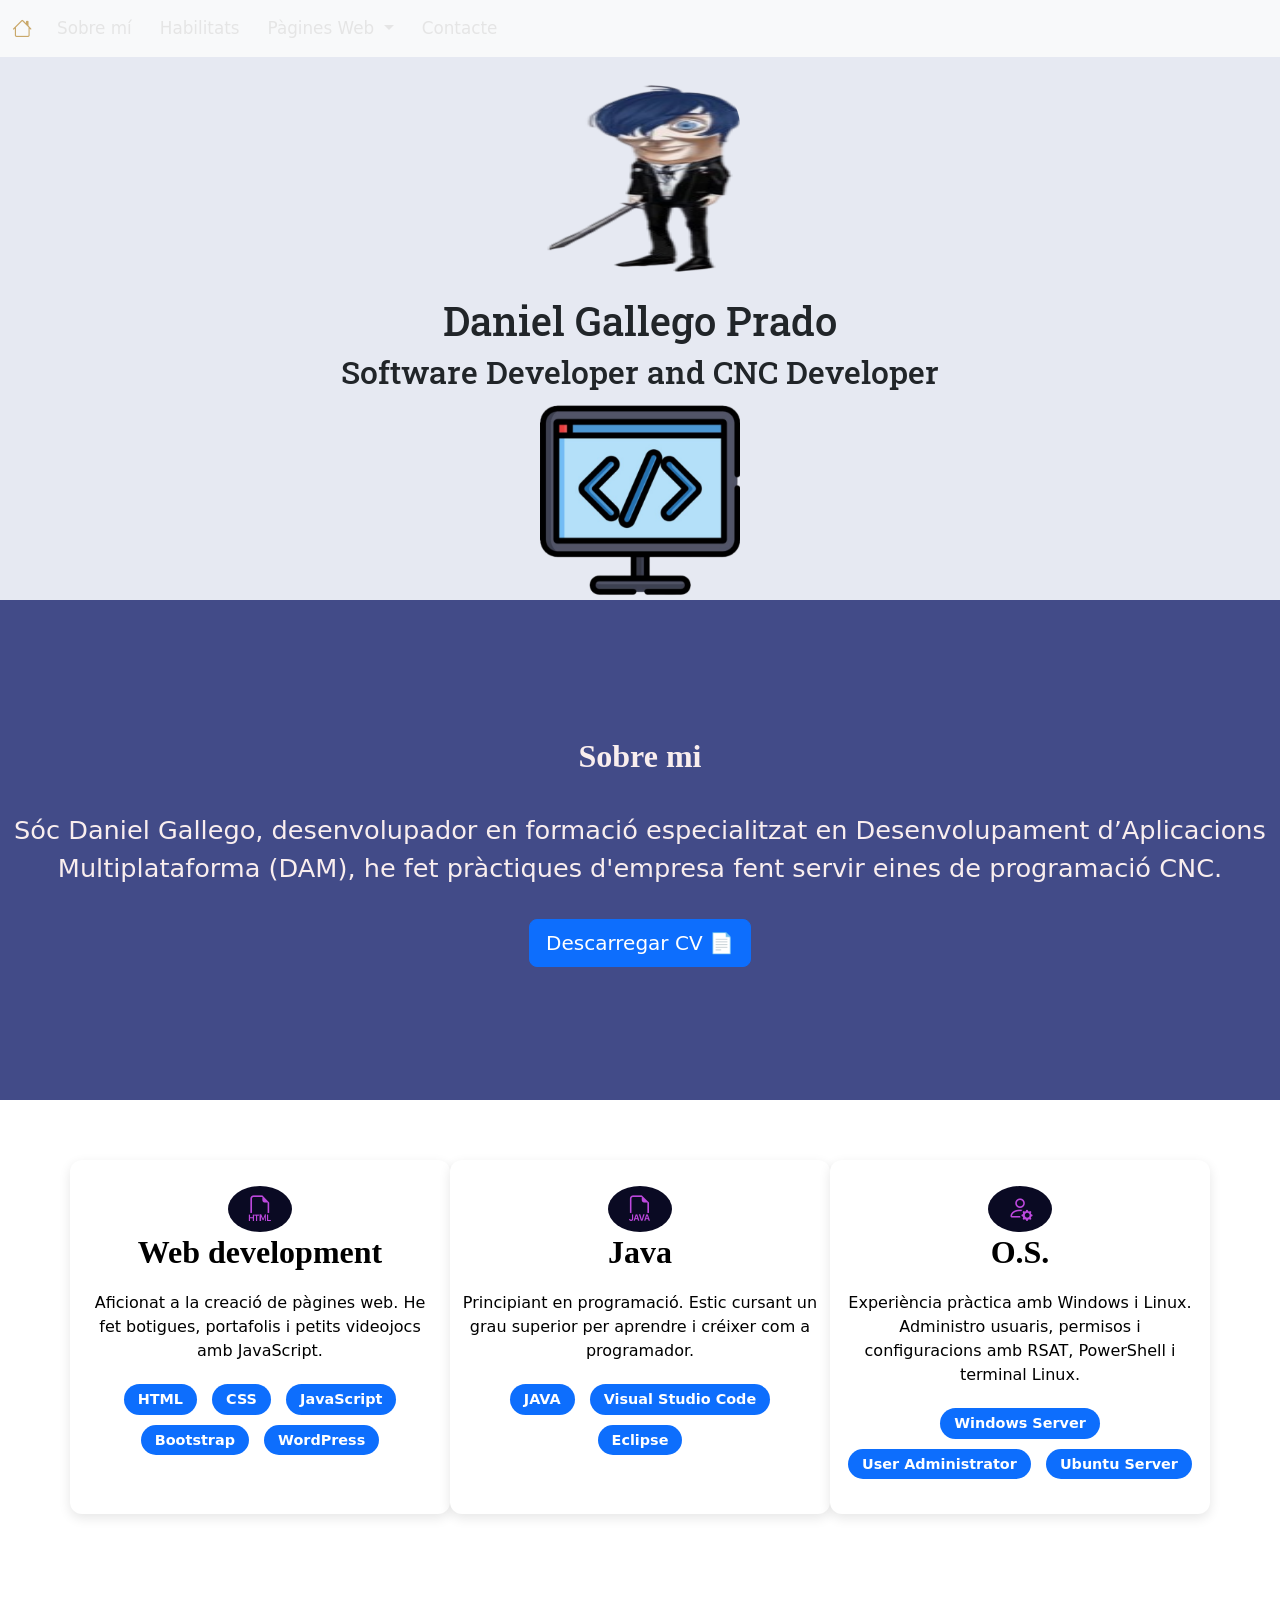
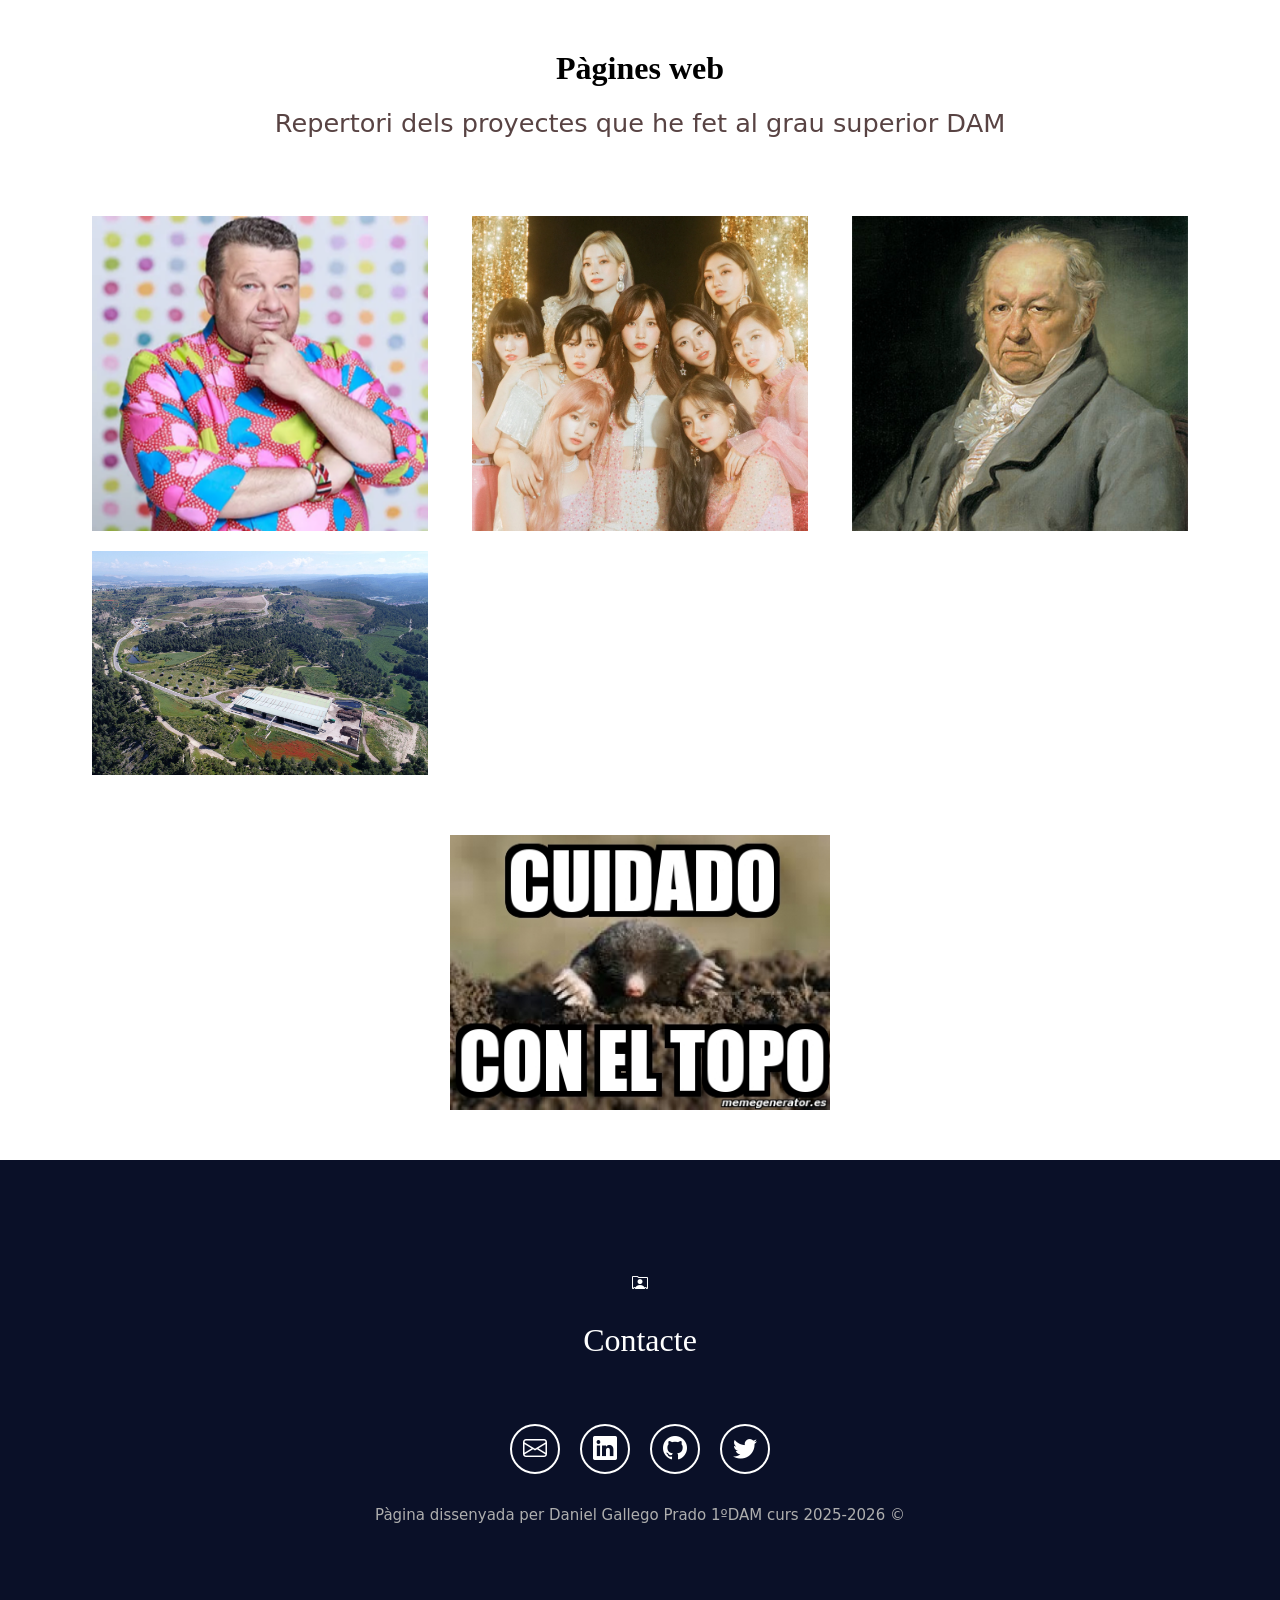
<file: index.html>
<!DOCTYPE html>
<html lang="en">
<head>
    <meta charset="UTF-8">
    <meta name="viewport" content="width=device-width, initial-scale=1.0">
    <link rel="stylesheet" href="style.css" type="text/css">
    <title>Portafolis Daniel Gallego Prado | Software Developer</title>
    <!--Icono PAGINA-->
    <link rel="icon" href="imagenes/icono/descarga.ico" type="image/x-icon">
    <!--Bootstrap raro-->
    <link href="https://cdn.jsdelivr.net/npm/bootstrap@5.0.2/dist/css/bootstrap.min.css" rel="stylesheet" integrity="sha384-EVSTQN3/azprG1Anm3QDgpJLIm9Nao0Yz1ztcQTwFspd3yD65VohhpuuCOmLASjC" crossorigin="anonymous">
    <link rel="stylesheet" href="https://cdn.jsdelivr.net/npm/bootstrap-icons@1.11.3/font/bootstrap-icons.min.css">
    <script src="https://cdn.jsdelivr.net/npm/bootstrap@5.0.2/dist/js/bootstrap.bundle.min.js" integrity="sha384-MrcW6ZMFYlzcLA8Nl+NtUVF0sA7MsXsP1UyJoMp4YLEuNSfAP+JcXn/tWtIaxVXM" crossorigin="anonymous"></script>
    
    <!--Fuente de google-->
    <link rel="preconnect" href="https://fonts.googleapis.com">
    <link rel="preconnect" href="https://fonts.gstatic.com" crossorigin>
    <link href="https://fonts.googleapis.com/css2?family=Roboto+Slab:wght@100..900&display=swap" rel="stylesheet">

  </head>
<body>
    <nav class="navbar navbar-expand-lg bg-body-tertiary">
  <div class="container-fluid">
    <a class="navbar-brand" href="#">
       <i class="bi bi-house"></i>
    </a>

    <button class="navbar-toggler" type="button" data-bs-toggle="collapse" data-bs-target="#navbarSupportedContent" aria-controls="navbarSupportedContent" aria-expanded="false" aria-label="Toggle navigation">
      <span class="navbar-toggler-icon"></span>
    </button>
    
    <div class="collapse navbar-collapse" id="navbarSupportedContent">
      <ul class="navbar-nav me-auto mb-2 mb-lg-0">

        <!--Nav Sobre Mi-->
        <li class="nav-item">
          <a class="nav-link" href="#sobremi">Sobre mí</a>
        </li>

        <!--Nav skills-->
        <li class="nav-item">
          <a class="nav-link" href="#skills">Habilitats</a>
        </li>

        <!--Nav Pàgines web-->
        <li class="nav-item dropdown">
          <a class="nav-link dropdown-toggle" href="#" role="button" data-bs-toggle="dropdown" aria-expanded="false">
            Pàgines Web
          </a>
          <!--Nav Conctacte-->
        <li class="nav-item">
          <a class="nav-link" href="#contacte">Contacte</a>
        </li>
                  <ul class="dropdown-menu">
                        <li><a class="dropdown-item" href="#chicote">Alberto Chicote</a></li>
                        <li><a class="dropdown-item" href="#twice">TWICE</a></li>
                        <li><a class="dropdown-item" href="#francisco">Francisco de Goya</a></li>
                  </ul>
                </li>
              </ul>
        

      
    </div>
  </div>
</nav>

<!--Presentacion-->
<div class="presentacion">
        <img class="imagenPersonal" src="imagenes/presentacion/p33.png" alt="Poner foto seria"/>
        <h1>Daniel Gallego Prado</h1>
        <h2>Software Developer and CNC Developer</h2>
        <img class="imagenBotPresentacion" src="imagenes/presentacion/a.png" alt="foto de Postureo"/>
</div>
<!--Fin presentacion-->

<section class="sobreMi" id="sobremi">
   <div>
            <h2 class="section-title">Sobre mi</h2>
            <p class="section-text">
              Sóc Daniel Gallego, desenvolupador en formació especialitzat en Desenvolupament d’Aplicacions Multiplataforma (DAM), he fet pràctiques d'empresa fent servir eines de programació CNC.
            </p>
        </div>

        <!--botó descarregar cv-->
        <div class="text-center">
          <a href="imagenes/cv/añadir efectos de ra.png" download class="btn btn-primary btn-lg btn-responive">
            Descarregar CV 📄
          </a>
        </div>
        <!--Fin descargar cv-->
</section>

<!--seccio experiència-->
<section class="experiencia white-section" id="skills">
  <div class="container text-center">
    <div class="row">

      <!-- Web Development -->
      <div class="col-12 col-md-4 experiencia-box">
        <i class="bi bi-filetype-html icono-experiencia"></i>
        <h2 class="section-title">Web development</h2>
        <p>Aficionat a la creació de pàgines web. He fet botigues, portafolis i petits videojocs amb JavaScript.</p>
        <div class="badges-contenedor">
          <span class="badge rounded-pill bg-primary">HTML</span>
          <span class="badge rounded-pill bg-primary">CSS</span>
          <span class="badge rounded-pill bg-primary">JavaScript</span>
          <span class="badge rounded-pill bg-primary">Bootstrap</span>
          <span class="badge rounded-pill bg-primary">WordPress</span>
        </div>
      </div>

      <!-- Java -->
      <div class="col-12 col-md-4 experiencia-box">
        <i class="bi bi-filetype-java icono-experiencia"></i>
        <h2 class="section-title">Java</h2>
        <p>Principiant en programació. Estic cursant un grau superior per aprendre i créixer com a programador.</p>
        <div class="badges-contenedor">
          <span class="badge rounded-pill bg-primary">JAVA</span>
          <span class="badge rounded-pill bg-primary">Visual Studio Code</span>
          <span class="badge rounded-pill bg-primary">Eclipse</span>
        </div>
      </div>

      <!-- Operating Systems -->
      <div class="col-12 col-md-4 experiencia-box">
        <i class="bi bi-person-gear icono-experiencia"></i>
        <h2 class="section-title">O.S.</h2>
        <p>Experiència pràctica amb Windows i Linux. Administro usuaris, permisos i configuracions amb RSAT, PowerShell i terminal Linux.</p>
        <div class="badges-contenedor">
          <span class="badge rounded-pill bg-primary">Windows Server</span>
          <span class="badge rounded-pill bg-primary">User Administrator</span>
          <span class="badge rounded-pill bg-primary">Ubuntu Server</span>
        </div>
      </div>

    </div>
  </div>
</section>

<section class="projectes white-section d-flex flex-column">
  <h2 class="section-title black-text">Pàgines web</h2>
  <h3 class="section-description">Repertori dels proyectes que he fet al grau superior DAM</h3>

  <div class="container text-center projectes-container">
    <div class="row">

      <!-- projecte 1 -->
      <div class="projecte col-12 col-md-6 col-lg-4" id="chicote">
        <img src="imagenes/chicote.png" alt="projecte 1"/>
        <div class="overlay">
          <p>Botiga Alberto Chicote</p>
          <div class="icones-contenidor">
            <a href="exercicis/Exercici1/Inici.html" target="_blank" rel="noopener noreferrer">
              <i class="bi bi-shop-window"></i>
            </a>
          </div>
        </div>
      </div>

      <!-- projecte 2 -->
      <div class="projecte col-12 col-md-6 col-lg-4" id="twice">
        <img src="imagenes/twice.jpg" alt="projecte 2"/>
        <div class="overlay">
          <p>Club de fans TWICE</p>
          <div class="icones-contenidor">
            <a href="exercicis/Exercici2/Inici.html" target="_blank" rel="noopener noreferrer">
              <i class="bi bi-file-music-fill"></i>
            </a>
          </div>
        </div>
      </div>

      <!-- projecte 3 -->
      <div class="projecte col-12 col-md-6 col-lg-4" id="francisco">
        <img src="imagenes/franciscodegoya.jpg" alt="projecte 3"/>
        <div class="overlay">
          <p>Galeria Francisco de Goya</p>
          <div class="icones-contenidor">
            <a href="exercicis/Exercici3/inici.html" target="_blank" rel="noopener noreferrer">
              <i class="bi bi-file-music-fill"></i>
            </a>
          </div>
        </div>
      </div>

         <!-- projecte 4-->
      <div class="projecte col-12 col-md-6 col-lg-4" id="francisco">
        <img src="imagenes/parc_ambiental_mapa.jpg" alt="projecte 3"/>
        <div class="overlay">
          <p>Parc Ambiental</p>
          <div class="icones-contenidor">
            <a href="exercicis/Exercici4/inici.html" target="_blank" rel="noopener noreferrer">
              <i class="bi bi-file-music-fill"></i>
            </a>
          </div>
        </div>
      </div>
    </div>
  </div>

      <!-- projecte 5-->
      <div class="projecte col-12 col-md-6 col-lg-4" id="francisco">
        <img src="imagenes/toppo.jpg" alt="projecte 5"/>
        <div class="overlay">
          <p>Joc Tap</p>
          <div class="icones-contenidor">
            <a href="exercicis/Exercici5/inici.html" target="_blank" rel="noopener noreferrer">
              <i class="bi bi-file-music-fill"></i>
            </a>
          </div>
        </div>
      </div>
    </div>
  </div>
</section>

<!--section contacte-->
<footer class="dark-section d-flex flex-column align-items-center justify-content-center" id="contacte">
<i class="bi bi-person-rolodex"></i>  
    <p class="footer-text text-center">Contacte</p>
      <div class= "social-icons d-flex flex-wrap align-items-center justify-content-center">
        <a href="mailto:danielgallegoprado@gmail.com" target="_blank" rel="noopener noreferrer">
          <i class="bi bi-envelope"></i>
        </a>
        <a href="https://www.linkedin.com/in/gallegopradodaniel/" target="_blank" rel="noopener noreferrer">
          <i class="bi bi-linkedin"></i>
        </a>
        <a href="https://github.com/dGallegoPrado" target="_blank" rel="noopener noreferrer">
          <i class="bi bi-github"></i>
        </a>
        <a href="https://x.com/danielll_jpg" target="_blank" rel="noopener noreferrer">
          <i class="bi bi-twitter"></i>
        </a>
      </div>
      <div class="drets">Pàgina dissenyada per Daniel Gallego Prado 1ºDAM curs 2025-2026 &#169;</div>
</footer>

</body>
</html>
</file>
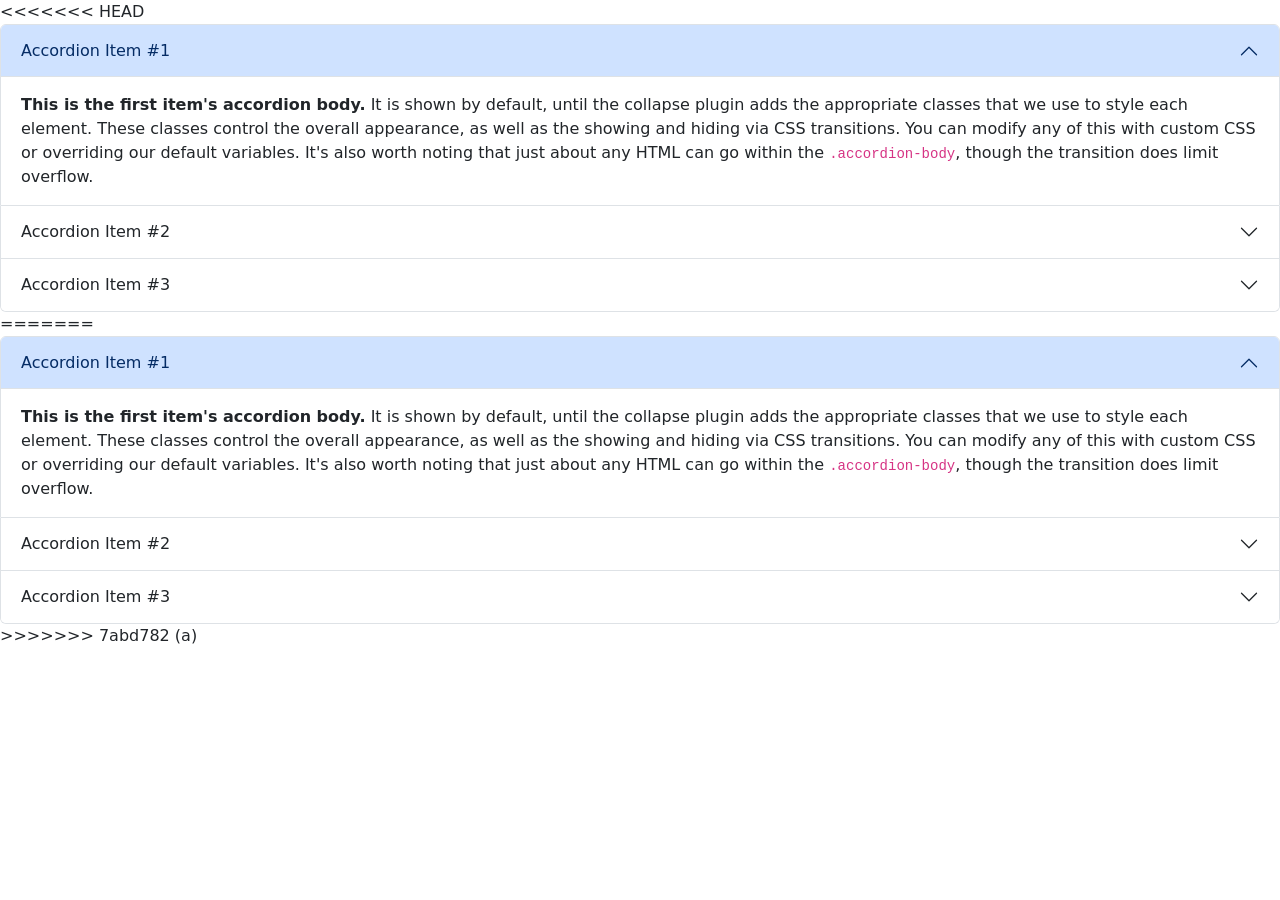
<file: prueba.html>
<<<<<<< HEAD
<!DOCTYPE html>
<html lang="en">
<head>
    <meta charset="UTF-8">
    <meta name="viewport" content="width=device-width, initial-scale=1.0">
    <title>Document</title>
    <link href="https://cdn.jsdelivr.net/npm/bootstrap@5.0.2/dist/css/bootstrap.min.css" rel="stylesheet" integrity="sha384-EVSTQN3/azprG1Anm3QDgpJLIm9Nao0Yz1ztcQTwFspd3yD65VohhpuuCOmLASjC" crossorigin="anonymous">
    <script src="https://cdn.jsdelivr.net/npm/bootstrap@5.0.2/dist/js/bootstrap.bundle.min.js" integrity="sha384-MrcW6ZMFYlzcLA8Nl+NtUVF0sA7MsXsP1UyJoMp4YLEuNSfAP+JcXn/tWtIaxVXM" crossorigin="anonymous"></script>
     <style>
          .columna {
            background-color: rgba(210, 44, 207, 0.851);
            color:white;
            font-size: 30px;
            border: 2px solid rgb(23, 156, 5);
        }
    </style>
</head>
<body>
    <div class="accordion" id="accordionExample">
        <div class="accordion-item">
          <h2 class="accordion-header" id="headingOne">
            <button class="accordion-button" type="button" data-bs-toggle="collapse" data-bs-target="#collapseOne" aria-expanded="true" aria-controls="collapseOne">
              Accordion Item #1
            </button>
          </h2>
          <div id="collapseOne" class="accordion-collapse collapse show" aria-labelledby="headingOne" data-bs-parent="#accordionExample">
            <div class="accordion-body">
              <strong>This is the first item's accordion body.</strong> It is shown by default, until the collapse plugin adds the appropriate classes that we use to style each element. These classes control the overall appearance, as well as the showing and hiding via CSS transitions. You can modify any of this with custom CSS or overriding our default variables. It's also worth noting that just about any HTML can go within the <code>.accordion-body</code>, though the transition does limit overflow.
            </div>
          </div>
        </div>
        <div class="accordion-item">
          <h2 class="accordion-header" id="headingTwo">
            <button class="accordion-button collapsed" type="button" data-bs-toggle="collapse" data-bs-target="#collapseTwo" aria-expanded="false" aria-controls="collapseTwo">
              Accordion Item #2
            </button>
          </h2>
          <div id="collapseTwo" class="accordion-collapse collapse" aria-labelledby="headingTwo" data-bs-parent="#accordionExample">
            <div class="accordion-body">
              <strong>This is the second item's accordion body.</strong> It is hidden by default, until the collapse plugin adds the appropriate classes that we use to style each element. These classes control the overall appearance, as well as the showing and hiding via CSS transitions. You can modify any of this with custom CSS or overriding our default variables. It's also worth noting that just about any HTML can go within the <code>.accordion-body</code>, though the transition does limit overflow.
            </div>
          </div>
        </div>
        <div class="accordion-item">
          <h2 class="accordion-header" id="headingThree">
            <button class="accordion-button collapsed" type="button" data-bs-toggle="collapse" data-bs-target="#collapseThree" aria-expanded="false" aria-controls="collapseThree">
              Accordion Item #3
            </button>
          </h2>
          <div id="collapseThree" class="accordion-collapse collapse" aria-labelledby="headingThree" data-bs-parent="#accordionExample">
            <div class="accordion-body">
              <strong>This is the third item's accordion body.</strong> It is hidden by default, until the collapse plugin adds the appropriate classes that we use to style each element. These classes control the overall appearance, as well as the showing and hiding via CSS transitions. You can modify any of this with custom CSS or overriding our default variables. It's also worth noting that just about any HTML can go within the <code>.accordion-body</code>, though the transition does limit overflow.
            </div>
          </div>
        </div>
      </div>
   
</body>
=======
<!DOCTYPE html>
<html lang="en">
<head>
    <meta charset="UTF-8">
    <meta name="viewport" content="width=device-width, initial-scale=1.0">
    <title>Document</title>
    <link href="https://cdn.jsdelivr.net/npm/bootstrap@5.0.2/dist/css/bootstrap.min.css" rel="stylesheet" integrity="sha384-EVSTQN3/azprG1Anm3QDgpJLIm9Nao0Yz1ztcQTwFspd3yD65VohhpuuCOmLASjC" crossorigin="anonymous">
    <script src="https://cdn.jsdelivr.net/npm/bootstrap@5.0.2/dist/js/bootstrap.bundle.min.js" integrity="sha384-MrcW6ZMFYlzcLA8Nl+NtUVF0sA7MsXsP1UyJoMp4YLEuNSfAP+JcXn/tWtIaxVXM" crossorigin="anonymous"></script>
     <style>
          .columna {
            background-color: rgba(210, 44, 207, 0.851);
            color:white;
            font-size: 30px;
            border: 2px solid rgb(23, 156, 5);
        }
    </style>
</head>
<body>
    <div class="accordion" id="accordionExample">
        <div class="accordion-item">
          <h2 class="accordion-header" id="headingOne">
            <button class="accordion-button" type="button" data-bs-toggle="collapse" data-bs-target="#collapseOne" aria-expanded="true" aria-controls="collapseOne">
              Accordion Item #1
            </button>
          </h2>
          <div id="collapseOne" class="accordion-collapse collapse show" aria-labelledby="headingOne" data-bs-parent="#accordionExample">
            <div class="accordion-body">
              <strong>This is the first item's accordion body.</strong> It is shown by default, until the collapse plugin adds the appropriate classes that we use to style each element. These classes control the overall appearance, as well as the showing and hiding via CSS transitions. You can modify any of this with custom CSS or overriding our default variables. It's also worth noting that just about any HTML can go within the <code>.accordion-body</code>, though the transition does limit overflow.
            </div>
          </div>
        </div>
        <div class="accordion-item">
          <h2 class="accordion-header" id="headingTwo">
            <button class="accordion-button collapsed" type="button" data-bs-toggle="collapse" data-bs-target="#collapseTwo" aria-expanded="false" aria-controls="collapseTwo">
              Accordion Item #2
            </button>
          </h2>
          <div id="collapseTwo" class="accordion-collapse collapse" aria-labelledby="headingTwo" data-bs-parent="#accordionExample">
            <div class="accordion-body">
              <strong>This is the second item's accordion body.</strong> It is hidden by default, until the collapse plugin adds the appropriate classes that we use to style each element. These classes control the overall appearance, as well as the showing and hiding via CSS transitions. You can modify any of this with custom CSS or overriding our default variables. It's also worth noting that just about any HTML can go within the <code>.accordion-body</code>, though the transition does limit overflow.
            </div>
          </div>
        </div>
        <div class="accordion-item">
          <h2 class="accordion-header" id="headingThree">
            <button class="accordion-button collapsed" type="button" data-bs-toggle="collapse" data-bs-target="#collapseThree" aria-expanded="false" aria-controls="collapseThree">
              Accordion Item #3
            </button>
          </h2>
          <div id="collapseThree" class="accordion-collapse collapse" aria-labelledby="headingThree" data-bs-parent="#accordionExample">
            <div class="accordion-body">
              <strong>This is the third item's accordion body.</strong> It is hidden by default, until the collapse plugin adds the appropriate classes that we use to style each element. These classes control the overall appearance, as well as the showing and hiding via CSS transitions. You can modify any of this with custom CSS or overriding our default variables. It's also worth noting that just about any HTML can go within the <code>.accordion-body</code>, though the transition does limit overflow.
            </div>
          </div>
        </div>
      </div>
   
</body>
>>>>>>> 7abd782 (a)
</file>
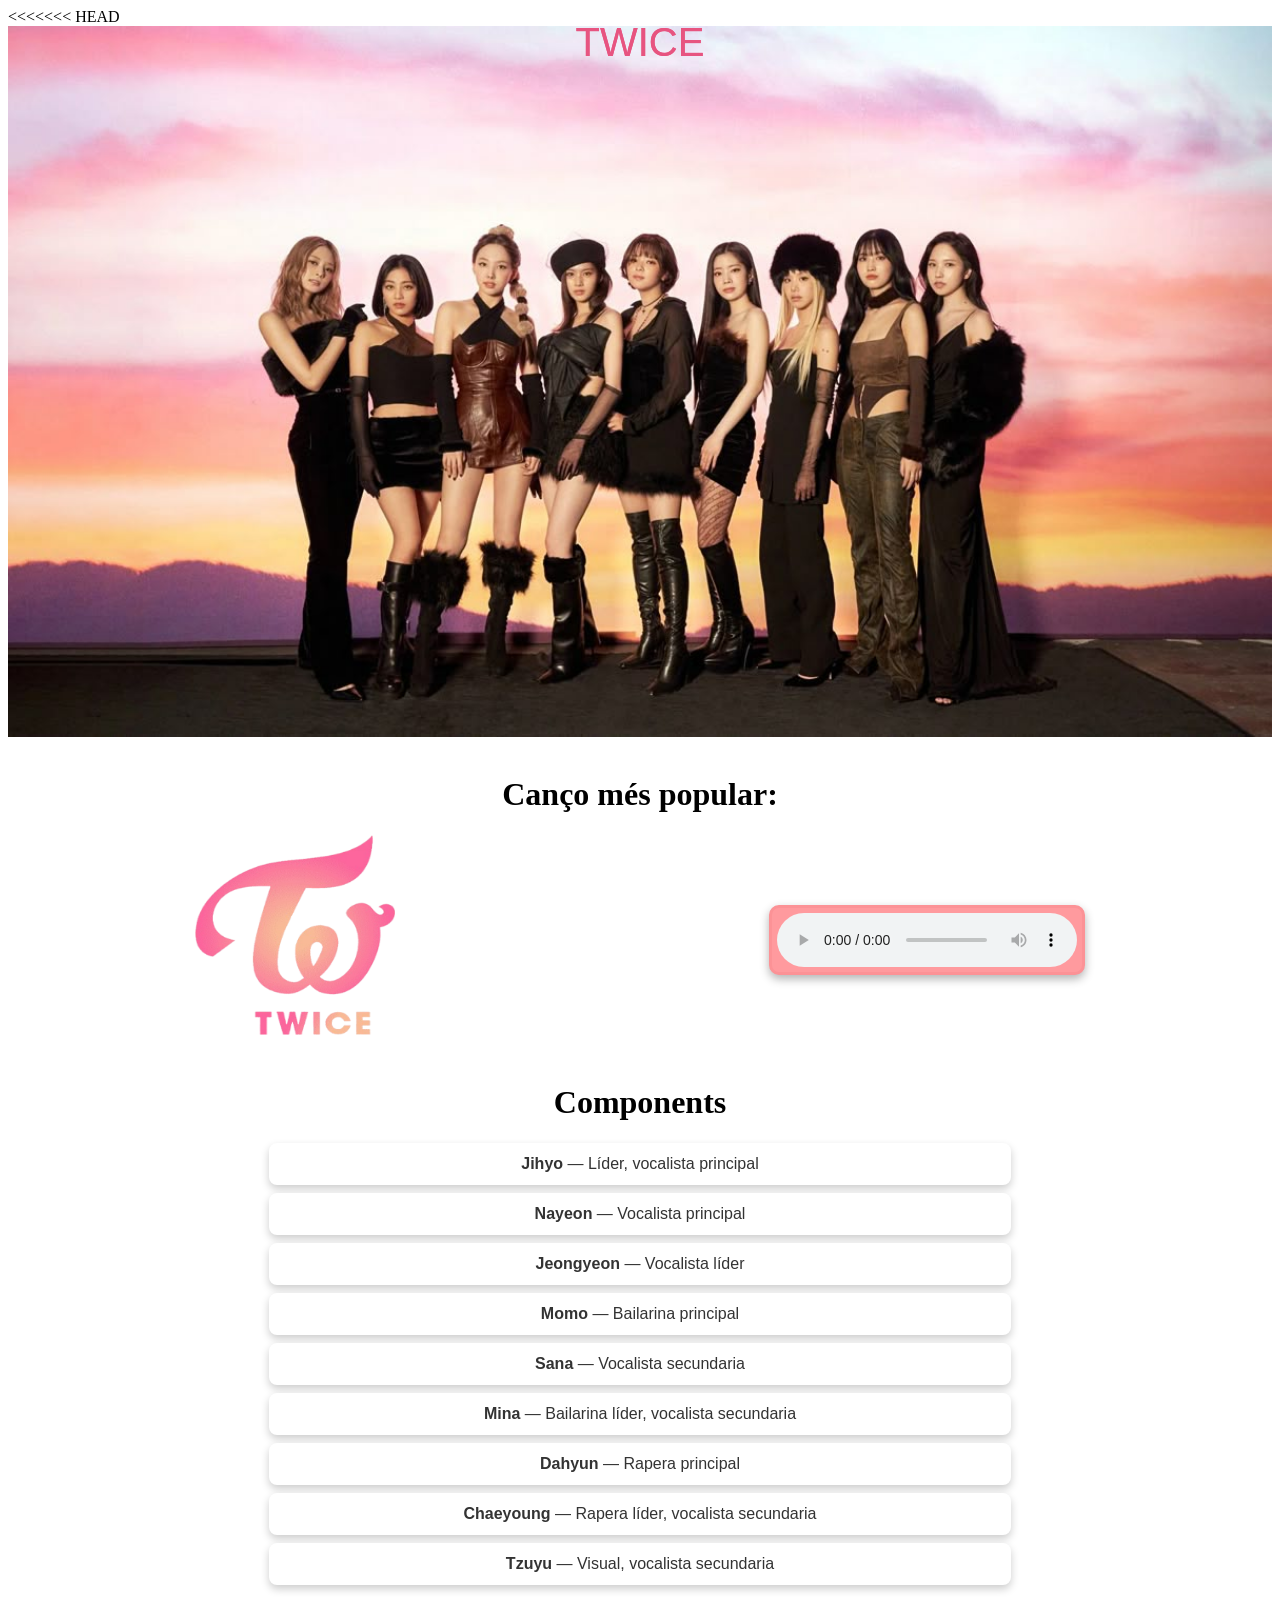
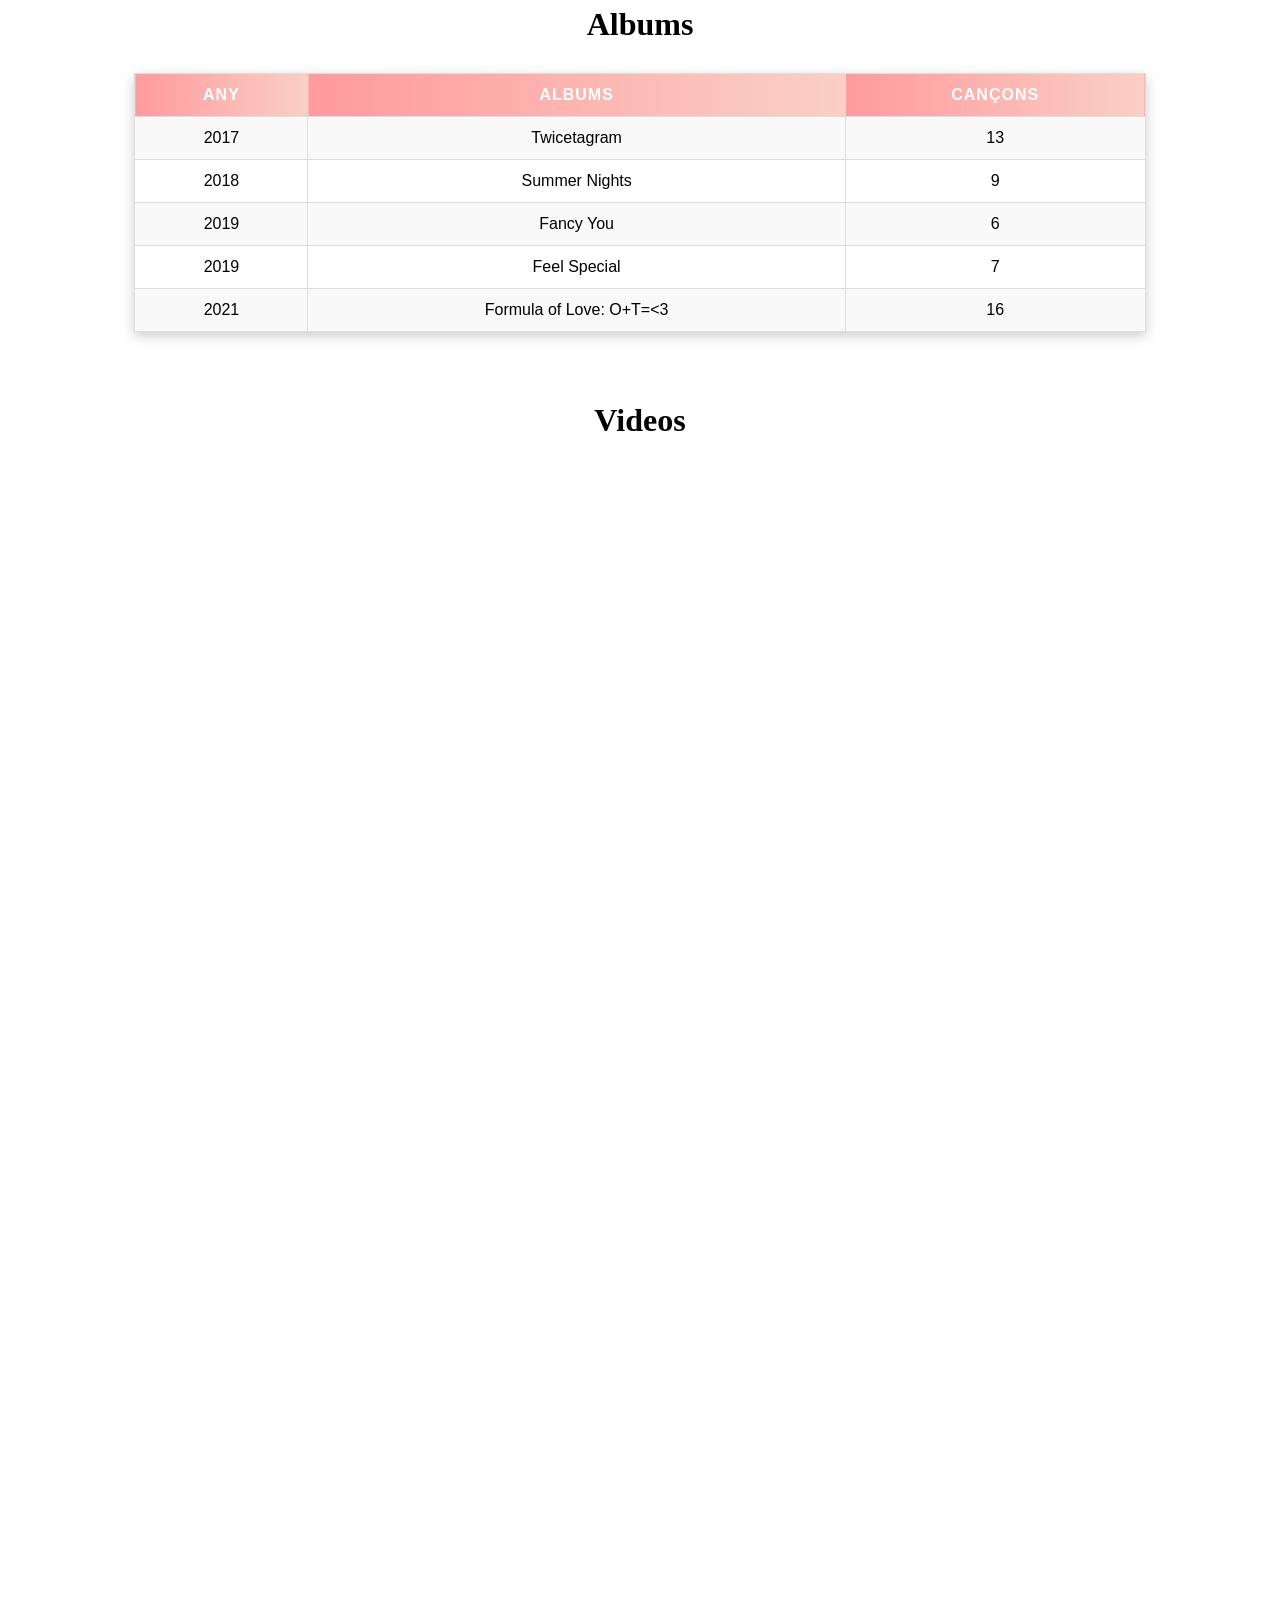
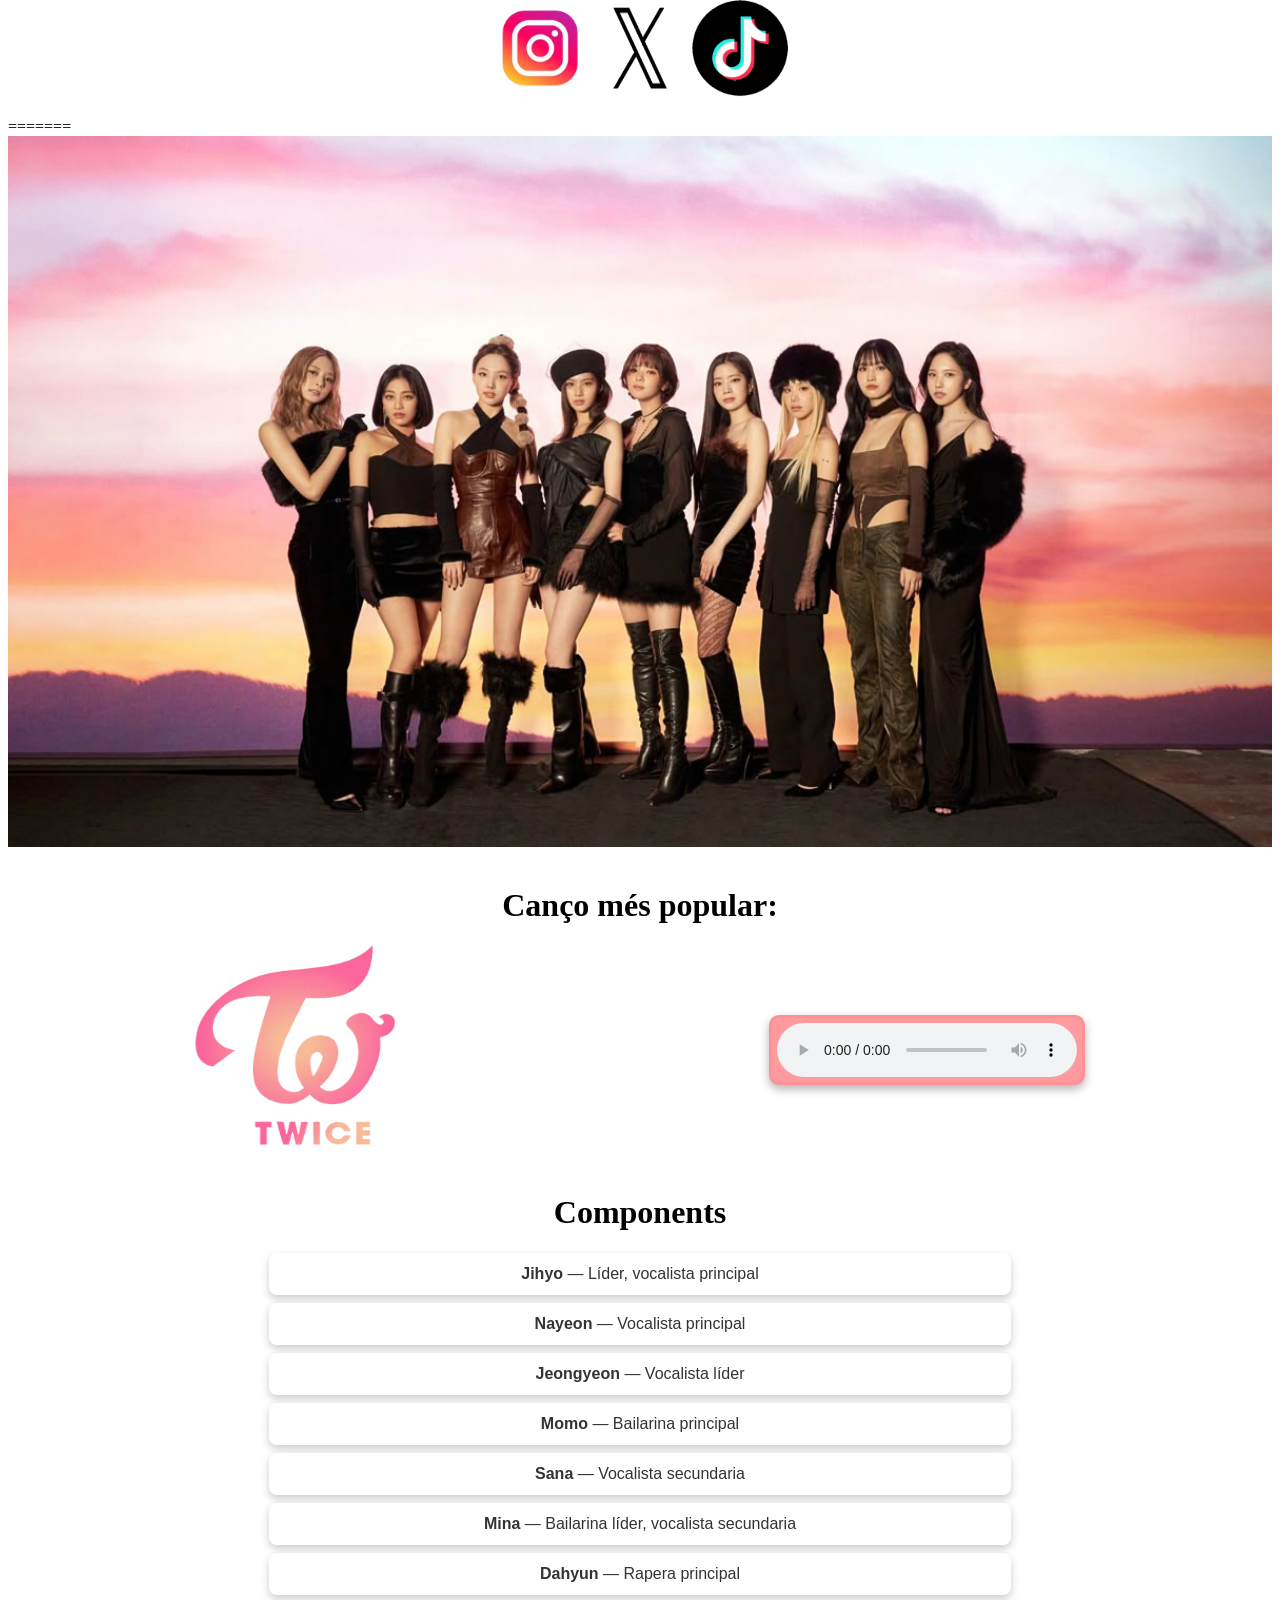
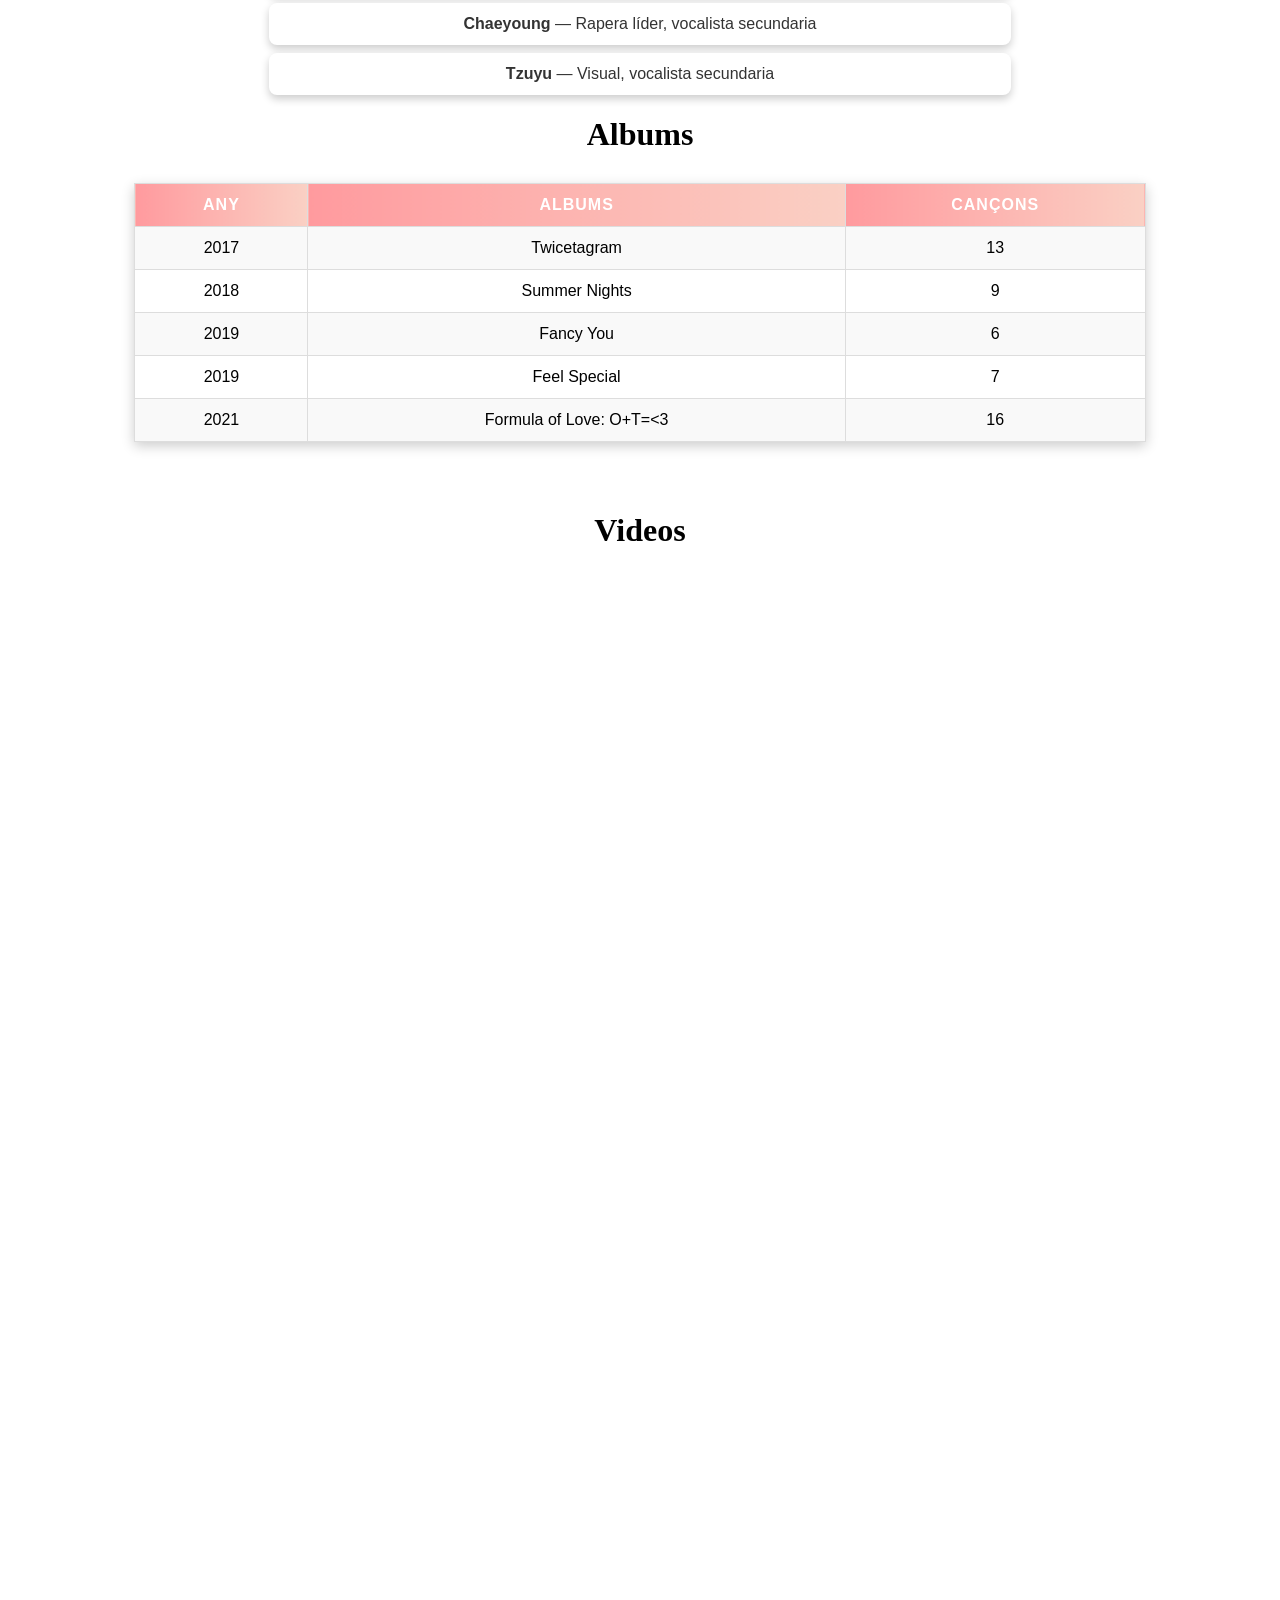
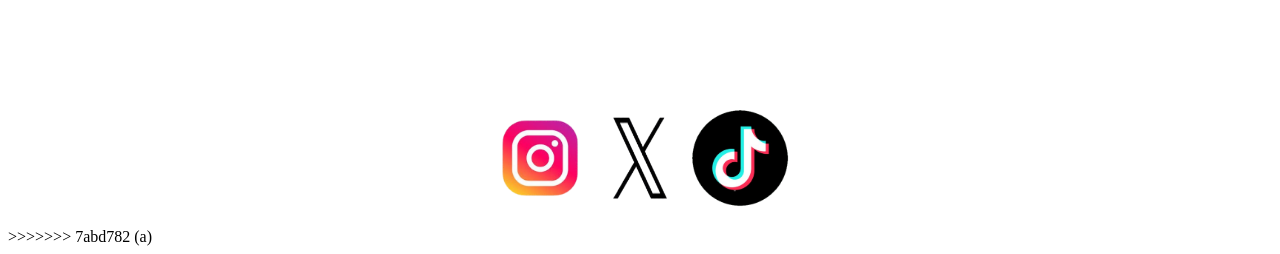
<file: exercicis/Exercici2/Inici.html>
<<<<<<< HEAD
<!DOCTYPE html>
<html lang="en">
<head>
    <meta charset="UTF-8">
    <meta name="viewport" content="width=device-width, initial-scale=1.0">
    <title>Twice&lt;3</title>
    <link rel="stylesheet" href="style.css" type="text/css">
    <link rel="shortcut icon" href="imagenes/iconos/descarga (1).ico" />
</head>
<body>
    <div class="logo">
    <img src="imagenes/logo.jpg" alt="logo">
    </div>
    


<div class="dropdown">

  <button class="dropbtn">TWICE</button>
  <div class="dropdown-content">
  <a href="#cancion">Cançó més popular</a>
  <a href="#components">components y funcións</a>
  <a href="#albums">albums</a>
  <a href="#videos">Videoclips</a>
  <a href="#mapa">Mapa-chan </a>

  </div>
</div>

<div class="cancion" id="cancion">
    <br> <H1>Canço més popular:</H1>
    <div class="web"> 

    <a href="https://twice.jype.com/Default" target="_blank"> 
        <img src="imagenes/paginaWeb.png" alt="webOfi" height="200px" width="200px">
    </a> <!--pagina web oficial-->

        <audio controls> <!--autoplay-->
            <source src="imagenes/audio/fancy.mp3" trype="audio/ogg">
        </audio>
</div>

</div>
<br>
<h1>Components</h1>

<div class="components" id="components">
  <ul>
    <li><strong>Jihyo</strong> — Líder, vocalista principal</li>
    <li><strong>Nayeon</strong> — Vocalista principal</li>
    <li><strong>Jeongyeon</strong> — Vocalista líder</li>
    <li><strong>Momo</strong> — Bailarina principal</li>
    <li><strong>Sana</strong> — Vocalista secundaria</li>
    <li><strong>Mina</strong> — Bailarina líder, vocalista secundaria</li>
    <li><strong>Dahyun</strong> — Rapera principal</li>
    <li><strong>Chaeyoung</strong> — Rapera líder, vocalista secundaria</li>
    <li><strong>Tzuyu</strong> — Visual, vocalista secundaria</li>
  </ul>
</div>

<h1>Albums</h1>
<div class="albums" id="albums">
<table>
    <tr>
        <th>Any</th>
        <th>Albums</th>
        <th>Cançons</th>
     </tr>
  <tr>
    <td>2017</td>
    <td>Twicetagram</td>
    <td>13</td>
  </tr>

  <tr>
    <td>2018</td>
    <td>Summer Nights</td>
    <td>9</td>
  </tr>

  <tr>
    <td>2019</td>
    <td>Fancy You</td>
    <td>6</td>
  </tr>

  <tr>
    <td>2019</td>
    <td>Feel Special</td>
    <td>7</td>
  </tr>

  <tr>
    <td>2021</td>
    <td>Formula of Love: O+T=&lt;3</td>
    <td>16</td>
  </tr>

</table>
</div>
<br>
<h1>Videos </h1>

<div class="videos" id="videos">
<iframe width="450" height="315" src="https://www.youtube-nocookie.com/embed/Fm5iP0S1z9w?si=z06wafM5NodDqzOL" title="YouTube video player" frameborder="0" allow="accelerometer; autoplay; clipboard-write; encrypted-media; gyroscope; picture-in-picture; web-share" referrerpolicy="strict-origin-when-cross-origin" allowfullscreen></iframe>
<iframe width="450" height="315" src="https://www.youtube.com/embed/WZkT6wpPngs?si=voT4Mtos2aWtjvnr" title="YouTube video player" frameborder="0" allow="accelerometer; autoplay; clipboard-write; encrypted-media; gyroscope; picture-in-picture; web-share" referrerpolicy="strict-origin-when-cross-origin" allowfullscreen></iframe>
<iframe width="450" height="315" src="https://www.youtube.com/embed/i0p1bmr0EmE?si=7rb6PgX9kxdmCmYn" title="YouTube video player" frameborder="0" allow="accelerometer; autoplay; clipboard-write; encrypted-media; gyroscope; picture-in-picture; web-share" referrerpolicy="strict-origin-when-cross-origin" allowfullscreen></iframe>
<iframe width="450" height="315" src="https://www.youtube.com/embed/c7rCyll5AeY?si=-rdIraf0YGLh3y2Q" title="YouTube video player" frameborder="0" allow="accelerometer; autoplay; clipboard-write; encrypted-media; gyroscope; picture-in-picture; web-share" referrerpolicy="strict-origin-when-cross-origin" allowfullscreen></iframe>
<iframe width="450" height="315" src="https://www.youtube.com/embed/0rtV5esQT6I?si=83iKrV8MCt-emmYM" title="YouTube video player" frameborder="0" allow="accelerometer; autoplay; clipboard-write; encrypted-media; gyroscope; picture-in-picture; web-share" referrerpolicy="strict-origin-when-cross-origin" allowfullscreen></iframe>
<iframe width="450" height="315" src="https://www.youtube.com/embed/f5_wn8mexmM?si=C7W9RuupZ8SZIcVX" title="YouTube video player" frameborder="0" allow="accelerometer; autoplay; clipboard-write; encrypted-media; gyroscope; picture-in-picture; web-share" referrerpolicy="strict-origin-when-cross-origin" allowfullscreen></iframe>


</div>
<br>
<div class="mapa" id="mapa">
<iframe src="https://www.google.com/maps/embed?pb=!1m18!1m12!1m3!1d202489.195656215!2d126.90477373618054!3d37.53400342061083!2m3!1f0!2f0!3f0!3m2!1i1024!2i768!4f13.1!3m3!1m2!1s0x357ca2012d5c39cf%3A0x7e11eca1405bf29b!2sSe%C3%BAl%2C%20Corea%20del%20Sur!5e0!3m2!1ses!2ses!4v1765472944965!5m2!1ses!2ses" width="600" height="450" style="border:0;" allowfullscreen="" loading="lazy" referrerpolicy="no-referrer-when-downgrade"></iframe>
</div>
<footer> 
   <div class="footerimg">

                            <a href="https://www.instagram.com/twicetagram/" target="_blank">
                                <img src="imagenes/instagram.png" alt="instagram" width="100" height="100">
                            </a>

                            <a href="https://x.com/JYPETWICE" target="_blank" >
                                <img src="imagenes/x.png" alt="X" width="100" height="100">
                            </a>

                            <a href="https://www.tiktok.com/@twice_tiktok_official?lang=es" target="_blank">
                                <img src="imagenes/tiktok.png" alt="TikTok" width="100" height="100">
                            </a>
                        </div>
                         </footer>
    
</body>
=======
<!DOCTYPE html>
<html lang="en">
<head>
    <meta charset="UTF-8">
    <meta name="viewport" content="width=device-width, initial-scale=1.0">
    <title>Twice&lt;3</title>
    <link rel="stylesheet" href="style.css" type="text/css">
    <link rel="shortcut icon" href="imagenes/iconos/descarga (1).ico" />
</head>
<body>
    <div class="logo">
    <img src="imagenes/logo.jpg" alt="logo">
    </div>
    


<div class="dropdown">

  <button class="dropbtn">TWICE</button>
  <div class="dropdown-content">
  <a href="#cancion">Cançó més popular</a>
  <a href="#components">components y funcións</a>
  <a href="#albums">albums</a>
  <a href="#videos">Videoclips</a>
  <a href="#mapa">Mapa-chan </a>

  </div>
</div>

<div class="cancion" id="cancion">
    <br> <H1>Canço més popular:</H1>
    <div class="web"> 

    <a href="https://twice.jype.com/Default" target="_blank"> 
        <img src="imagenes/paginaWeb.png" alt="webOfi" height="200px" width="200px">
    </a> <!--pagina web oficial-->

        <audio controls> <!--autoplay-->
            <source src="imagenes/audio/fancy.mp3" trype="audio/ogg">
        </audio>
</div>

</div>
<br>
<h1>Components</h1>

<div class="components" id="components">
  <ul>
    <li><strong>Jihyo</strong> — Líder, vocalista principal</li>
    <li><strong>Nayeon</strong> — Vocalista principal</li>
    <li><strong>Jeongyeon</strong> — Vocalista líder</li>
    <li><strong>Momo</strong> — Bailarina principal</li>
    <li><strong>Sana</strong> — Vocalista secundaria</li>
    <li><strong>Mina</strong> — Bailarina líder, vocalista secundaria</li>
    <li><strong>Dahyun</strong> — Rapera principal</li>
    <li><strong>Chaeyoung</strong> — Rapera líder, vocalista secundaria</li>
    <li><strong>Tzuyu</strong> — Visual, vocalista secundaria</li>
  </ul>
</div>

<h1>Albums</h1>
<div class="albums" id="albums">
<table>
    <tr>
        <th>Any</th>
        <th>Albums</th>
        <th>Cançons</th>
     </tr>
  <tr>
    <td>2017</td>
    <td>Twicetagram</td>
    <td>13</td>
  </tr>

  <tr>
    <td>2018</td>
    <td>Summer Nights</td>
    <td>9</td>
  </tr>

  <tr>
    <td>2019</td>
    <td>Fancy You</td>
    <td>6</td>
  </tr>

  <tr>
    <td>2019</td>
    <td>Feel Special</td>
    <td>7</td>
  </tr>

  <tr>
    <td>2021</td>
    <td>Formula of Love: O+T=&lt;3</td>
    <td>16</td>
  </tr>

</table>
</div>
<br>
<h1>Videos </h1>

<div class="videos" id="videos">
<iframe width="450" height="315" src="https://www.youtube-nocookie.com/embed/Fm5iP0S1z9w?si=z06wafM5NodDqzOL" title="YouTube video player" frameborder="0" allow="accelerometer; autoplay; clipboard-write; encrypted-media; gyroscope; picture-in-picture; web-share" referrerpolicy="strict-origin-when-cross-origin" allowfullscreen></iframe>
<iframe width="450" height="315" src="https://www.youtube.com/embed/WZkT6wpPngs?si=voT4Mtos2aWtjvnr" title="YouTube video player" frameborder="0" allow="accelerometer; autoplay; clipboard-write; encrypted-media; gyroscope; picture-in-picture; web-share" referrerpolicy="strict-origin-when-cross-origin" allowfullscreen></iframe>
<iframe width="450" height="315" src="https://www.youtube.com/embed/i0p1bmr0EmE?si=7rb6PgX9kxdmCmYn" title="YouTube video player" frameborder="0" allow="accelerometer; autoplay; clipboard-write; encrypted-media; gyroscope; picture-in-picture; web-share" referrerpolicy="strict-origin-when-cross-origin" allowfullscreen></iframe>
<iframe width="450" height="315" src="https://www.youtube.com/embed/c7rCyll5AeY?si=-rdIraf0YGLh3y2Q" title="YouTube video player" frameborder="0" allow="accelerometer; autoplay; clipboard-write; encrypted-media; gyroscope; picture-in-picture; web-share" referrerpolicy="strict-origin-when-cross-origin" allowfullscreen></iframe>
<iframe width="450" height="315" src="https://www.youtube.com/embed/0rtV5esQT6I?si=83iKrV8MCt-emmYM" title="YouTube video player" frameborder="0" allow="accelerometer; autoplay; clipboard-write; encrypted-media; gyroscope; picture-in-picture; web-share" referrerpolicy="strict-origin-when-cross-origin" allowfullscreen></iframe>
<iframe width="450" height="315" src="https://www.youtube.com/embed/f5_wn8mexmM?si=C7W9RuupZ8SZIcVX" title="YouTube video player" frameborder="0" allow="accelerometer; autoplay; clipboard-write; encrypted-media; gyroscope; picture-in-picture; web-share" referrerpolicy="strict-origin-when-cross-origin" allowfullscreen></iframe>


</div>
<br>
<div class="mapa" id="mapa">
<iframe src="https://www.google.com/maps/embed?pb=!1m18!1m12!1m3!1d202489.195656215!2d126.90477373618054!3d37.53400342061083!2m3!1f0!2f0!3f0!3m2!1i1024!2i768!4f13.1!3m3!1m2!1s0x357ca2012d5c39cf%3A0x7e11eca1405bf29b!2sSe%C3%BAl%2C%20Corea%20del%20Sur!5e0!3m2!1ses!2ses!4v1765472944965!5m2!1ses!2ses" width="600" height="450" style="border:0;" allowfullscreen="" loading="lazy" referrerpolicy="no-referrer-when-downgrade"></iframe>
</div>
<footer> 
   <div class="footerimg">

                            <a href="https://www.instagram.com/twicetagram/" target="_blank">
                                <img src="imagenes/instagram.png" alt="instagram" width="100" height="100">
                            </a>

                            <a href="https://x.com/JYPETWICE" target="_blank" >
                                <img src="imagenes/x.png" alt="X" width="100" height="100">
                            </a>

                            <a href="https://www.tiktok.com/@twice_tiktok_official?lang=es" target="_blank">
                                <img src="imagenes/tiktok.png" alt="TikTok" width="100" height="100">
                            </a>
                        </div>
                         </footer>
    
</body>
>>>>>>> 7abd782 (a)
</html>
</file>
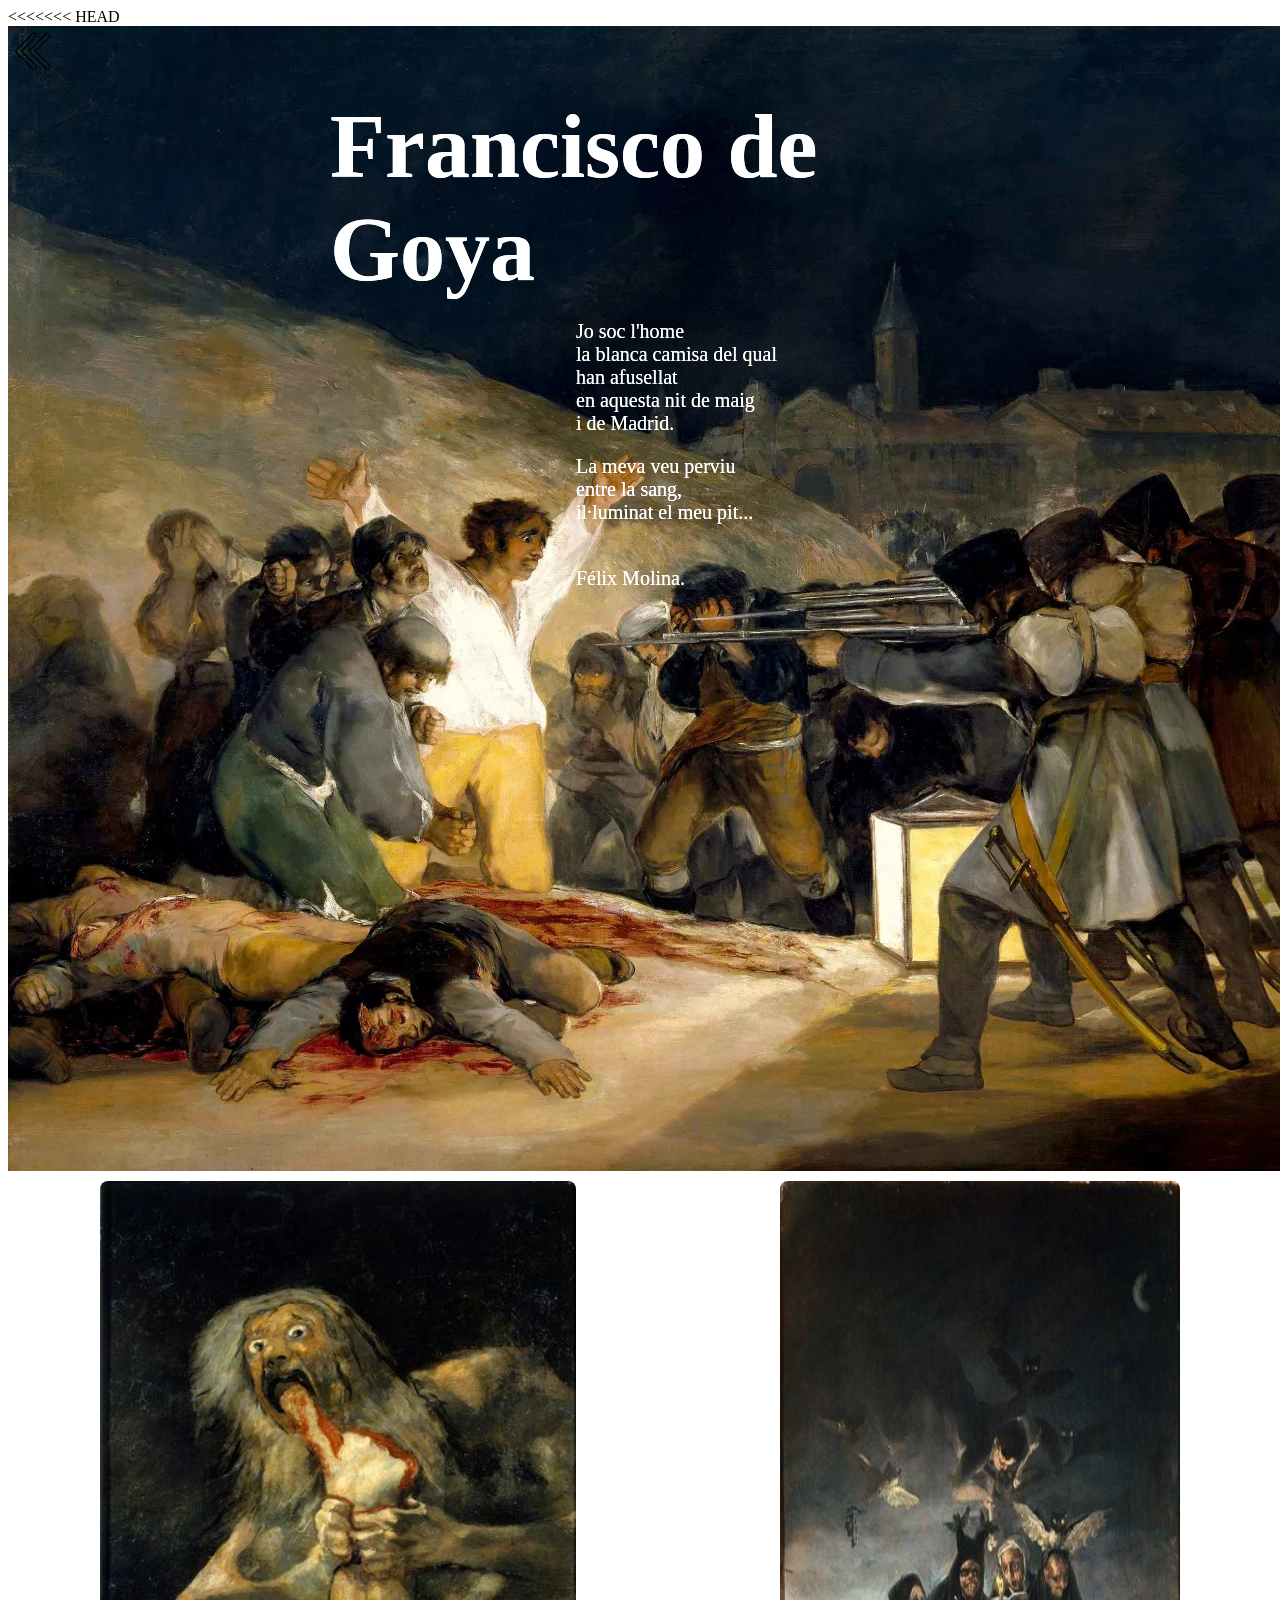
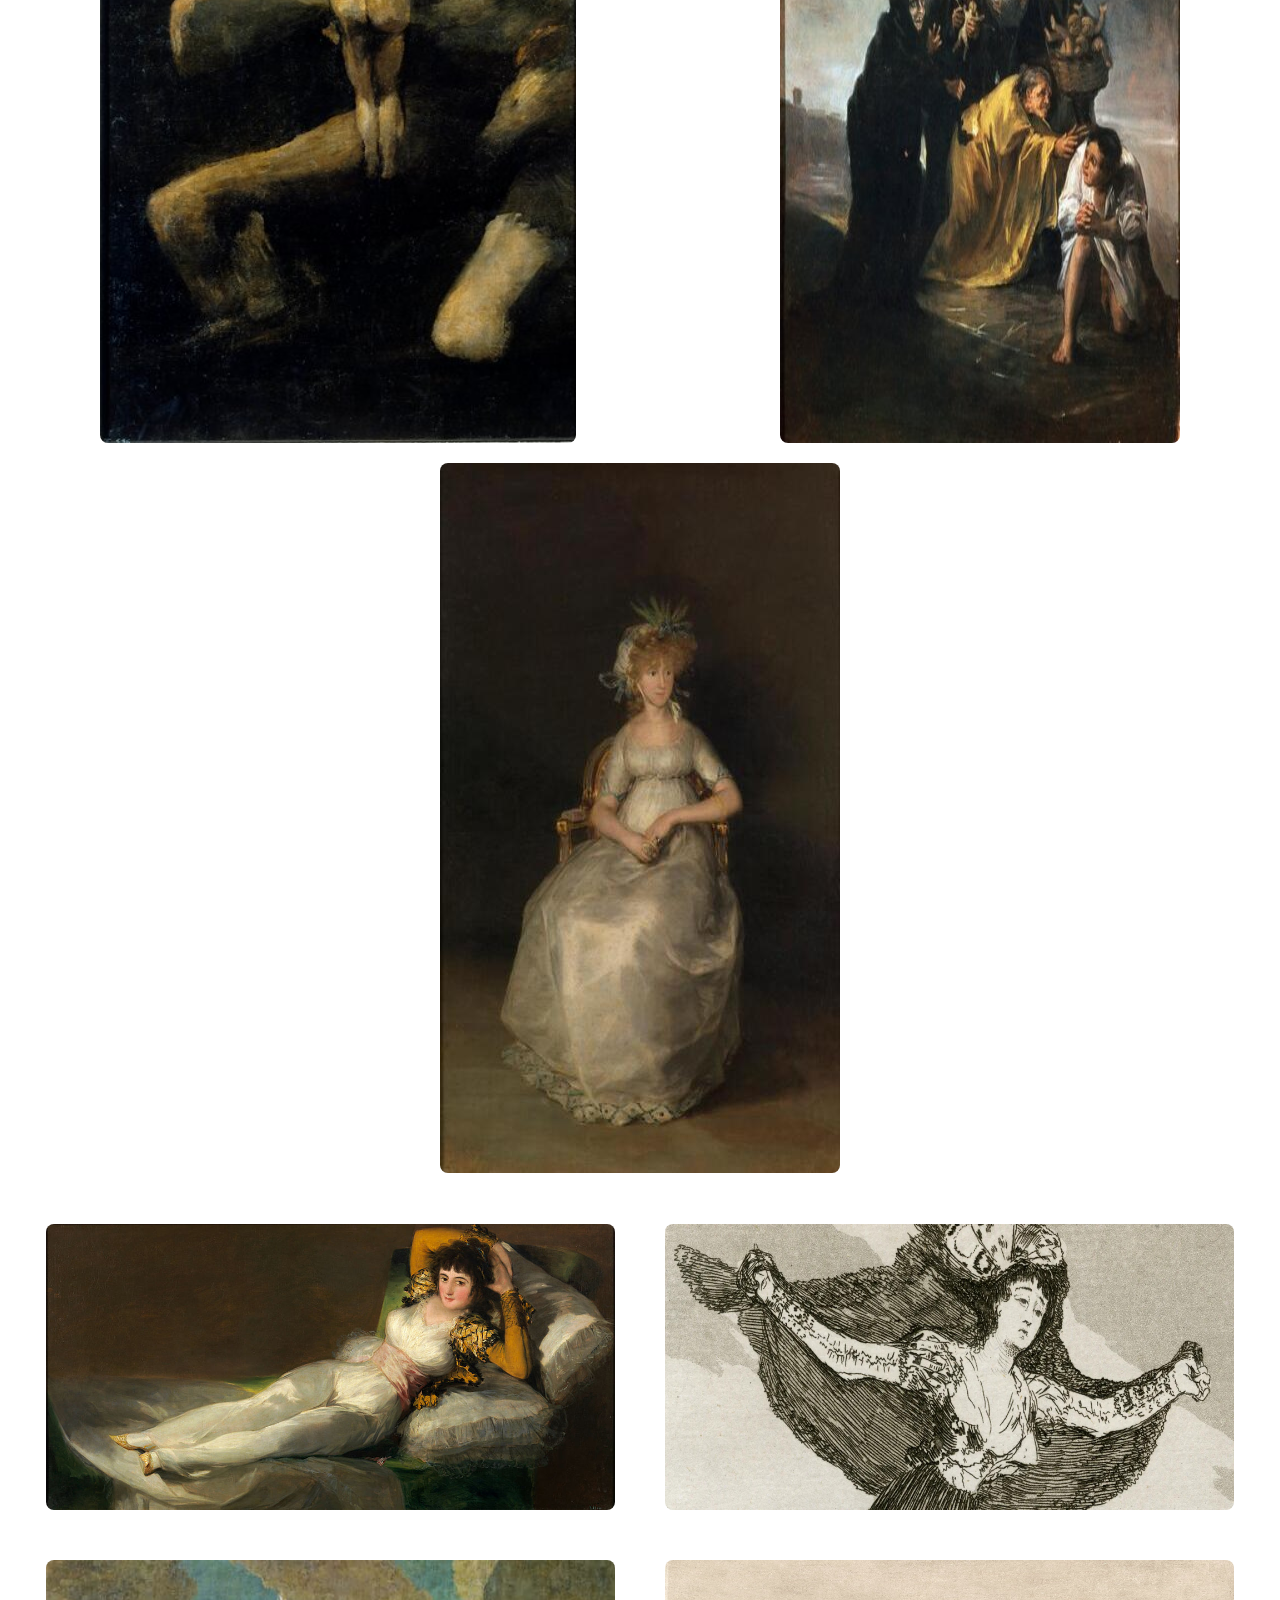
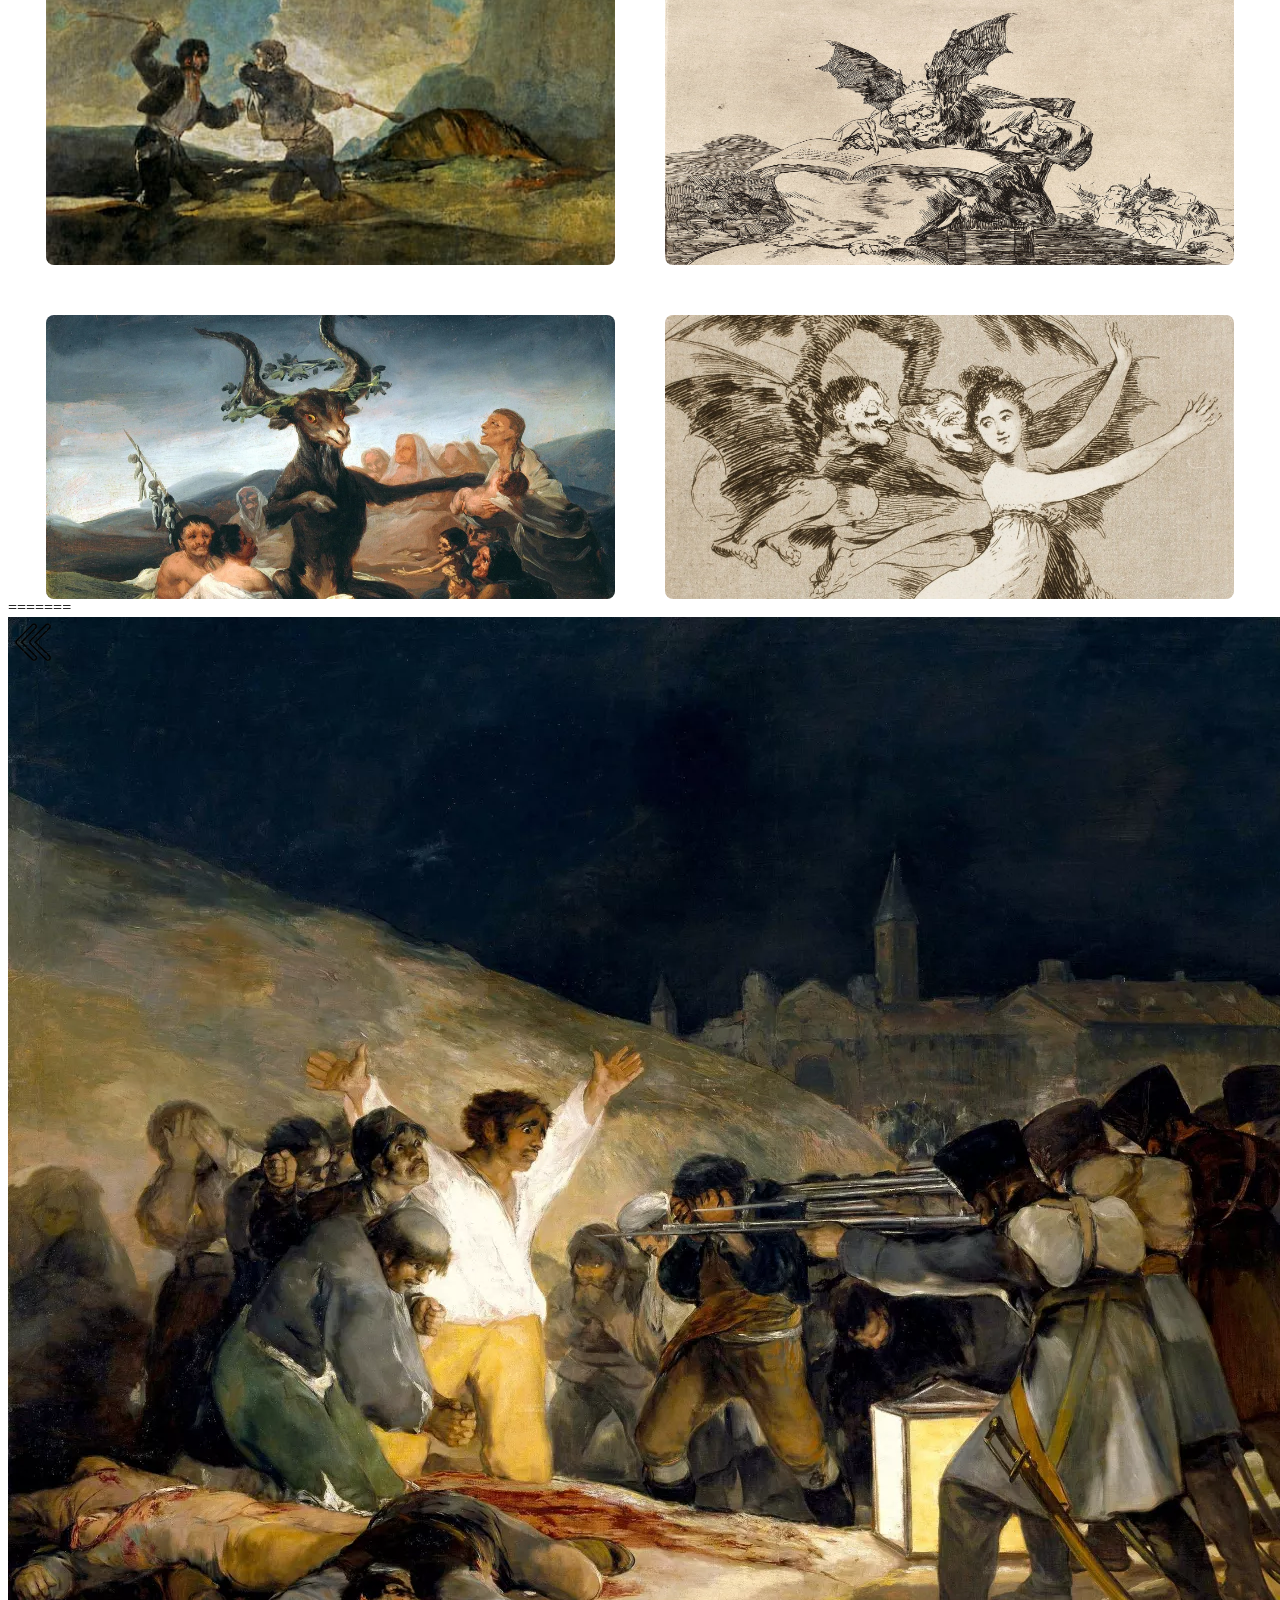
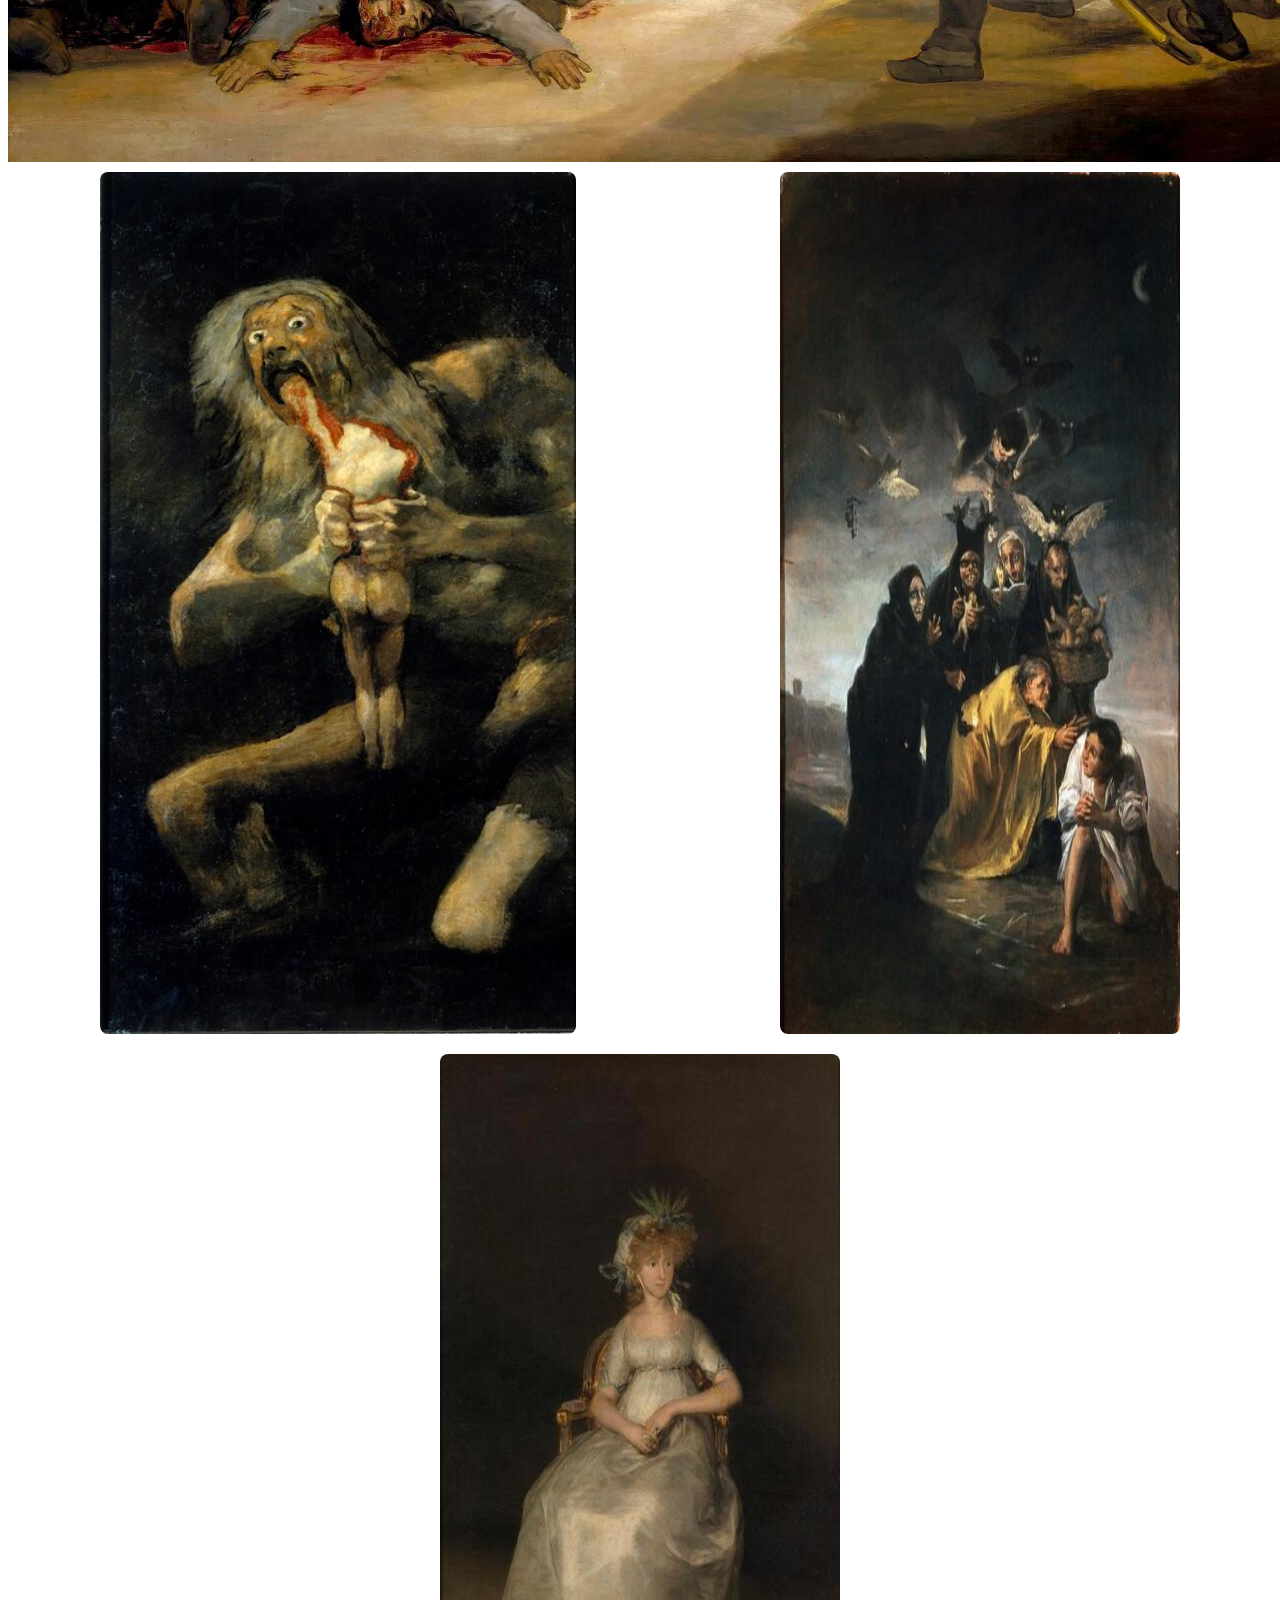
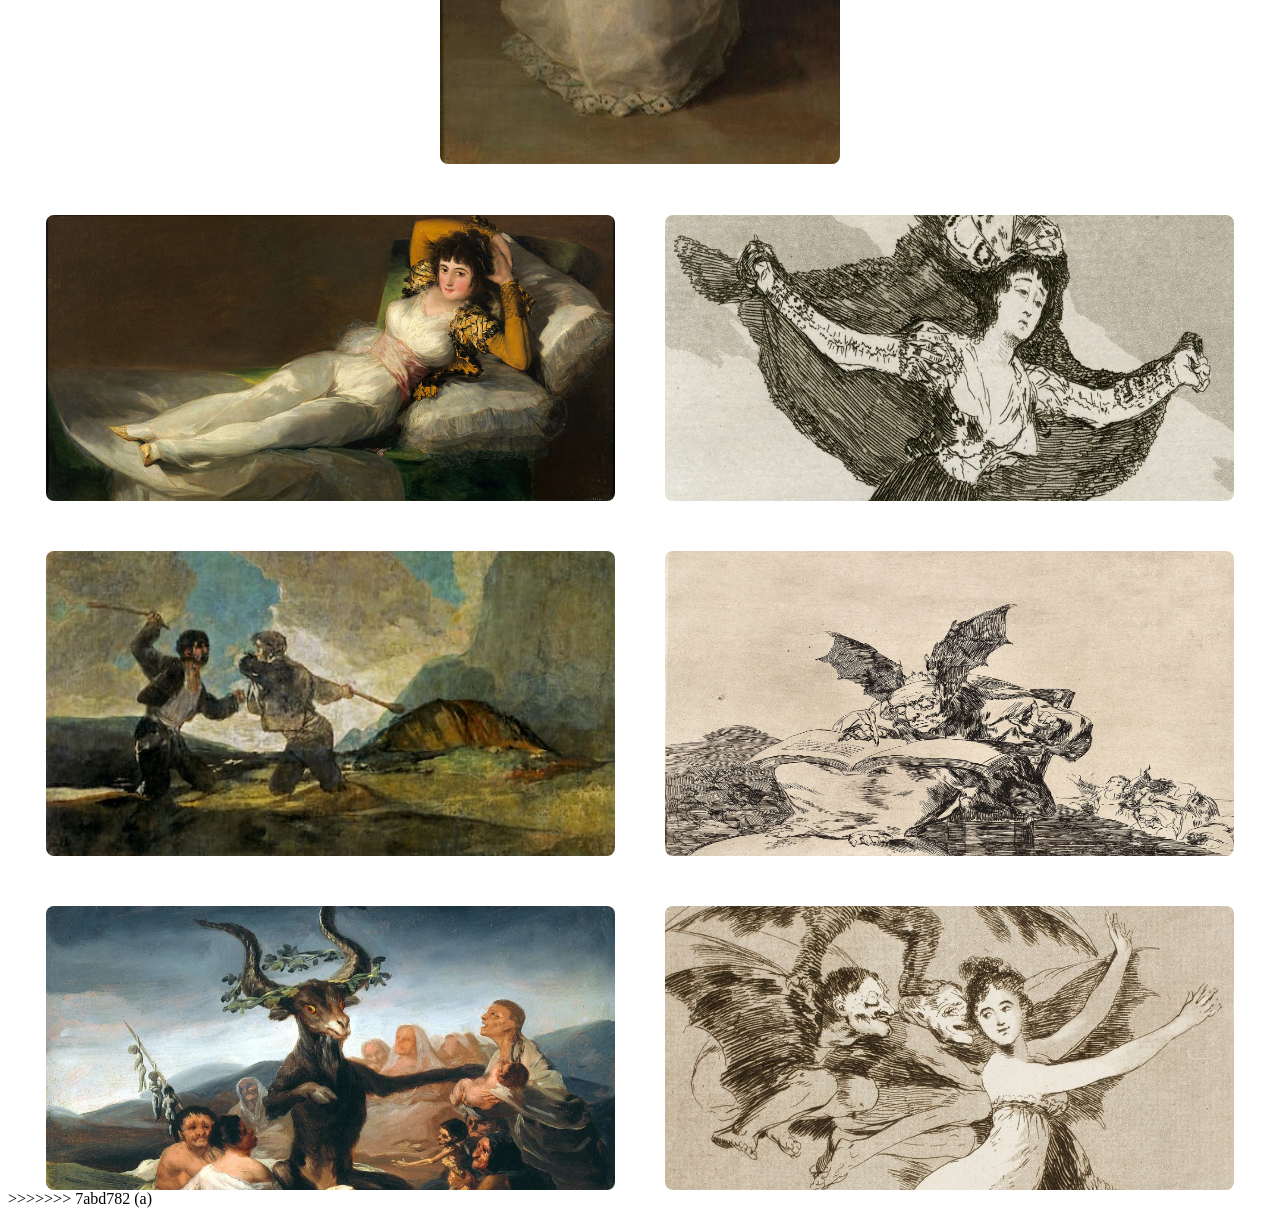
<file: exercicis/Exercici3/inici.html>
<<<<<<< HEAD
<!DOCTYPE html>
<html lang="en">
<head>
    <meta charset="UTF-8">
    <meta name="viewport" content="width=device-width, initial-scale=1.0">
    <title>Galería Francisco De Goya</title>
    <link rel="stylesheet" href="style.css" type="text/css">
    <link rel="shortcut icon" href="imagenes/cuadros/icocno.ico" />

</head>
<body>
    <div class="flecha">
        <a href="../..//index.html">
            <img src="imagenes/flecha.png" height="50px" width="50px">
        </a>
    </div>
   <section>
    <img src="imagenes/inicio/fusilamiento.jpg">
        <h1>Francisco de Goya</h1>
        <div class="texto">
                                <p>Jo soc l'home<br>
                                    la blanca camisa del qual<br>
                                    han afusellat<br>
                                    en aquesta nit de maig<br>
                                    i de Madrid.</p>

                                    <p>La meva veu perviu<br>
                                    entre la sang,<br>
                                    il·luminat el meu pit...</p>
                                    <br>Félix Molina.
        </div>
        <div class="imagenesV">

            <img src="imagenes/cuadros/asdfghjklñ.png">
            <img src="imagenes/cuadros/2.jpg">
            <img src="imagenes/cuadros/3.jpg">

        </div>
        <div class="imagenesH">
            

    
        <img src="imagenes/cuadros/4.jpg" style="width:45%; height:auto;">
    
        <img src="imagenes/cuadros/7.jpg" style="width:45%; height:auto;">
    

        <img src="imagenes/cuadros/5.jpg" style="width:45%; height:auto;">
    

        <img src="imagenes/cuadros/8.jpg" style="width:45%; height: 305px;">

        <img src="imagenes/cuadros/9.jpg" style="width:45%; height:auto;">

        <img src="imagenes/cuadros/1.1.jpg" style="width:45%; height:auto;">

</div>


        </div>

    </section> 


</body>
=======
<!DOCTYPE html>
<html lang="en">
<head>
    <meta charset="UTF-8">
    <meta name="viewport" content="width=device-width, initial-scale=1.0">
    <title>Galería Francisco De Goya</title>
    <link rel="stylesheet" href="style.css" type="text/css">
    <link rel="shortcut icon" href="imagenes/cuadros/icocno.ico" />

</head>
<body>
    <div class="flecha">
        <a href="../..//index.html">
            <img src="imagenes/flecha.png" height="50px" width="50px">
        </a>
    </div>
   <section>
    <img src="imagenes/inicio/fusilamiento.jpg">
        <h1>Francisco de Goya</h1>
        <div class="texto">
                                <p>Jo soc l'home<br>
                                    la blanca camisa del qual<br>
                                    han afusellat<br>
                                    en aquesta nit de maig<br>
                                    i de Madrid.</p>

                                    <p>La meva veu perviu<br>
                                    entre la sang,<br>
                                    il·luminat el meu pit...</p>
                                    <br>Félix Molina.
        </div>
        <div class="imagenesV">

            <img src="imagenes/cuadros/asdfghjklñ.png">
            <img src="imagenes/cuadros/2.jpg">
            <img src="imagenes/cuadros/3.jpg">

        </div>
        <div class="imagenesH">
            

    
        <img src="imagenes/cuadros/4.jpg" style="width:45%; height:auto;">
    
        <img src="imagenes/cuadros/7.jpg" style="width:45%; height:auto;">
    

        <img src="imagenes/cuadros/5.jpg" style="width:45%; height:auto;">
    

        <img src="imagenes/cuadros/8.jpg" style="width:45%; height: 305px;">

        <img src="imagenes/cuadros/9.jpg" style="width:45%; height:auto;">

        <img src="imagenes/cuadros/1.1.jpg" style="width:45%; height:auto;">

</div>


        </div>

    </section> 


</body>
>>>>>>> 7abd782 (a)
</html>
</file>
<file: style.css>
<<<<<<< HEAD
/* Fondo oscuro elegante */
.navbar {
  background-color: #0A0F2C !important; /* azul marino serio */
  padding: 12px 20px;
  box-shadow: 0 2px 10px rgba(0,0,0,0.4);
}

/* Marca del navbar */
.navbar-brand {
  color: #C9A86A !important; /* dorado suave */
  font-weight: 600;
  font-size: 1.3rem;
  letter-spacing: 1px;
}

/* Links del menú */
.navbar-nav .nav-link {
  color: #E5E5E5 !important; /* gris claro elegante */
  font-size: 1.05rem;
  margin-right: 12px;
  transition: color 0.3s ease;
}

/* Hover de los links */
.navbar-nav .nav-link:hover {
  color: #C9A86A ; /* dorado suave */
}

/* Link activo */
.navbar-nav .nav-link.active {
  color: #C9A86A !important;
  font-weight: 600;
}

/* Dropdown */
.dropdown-menu {
  background-color: #0F153A; /* azul marino más claro */
  border: 1px solid #C9A86A;
}

.dropdown-item {
  color: #E5E5E5;
  transition: background 0.3s ease, color 0.3s ease;
}

.dropdown-item:hover {
  background-color: #C9A86A;
  color: #0A0F2C;
}

/* Botón de búsqueda */
.btn-outline-success {
  border-color: #C9A86A;
  color: #C9A86A;
}

.btn-outline-success:hover {
  background-color: #C9A86A;
  color: #0A0F2C;
}

/* Input de búsqueda */
.form-control {
  background-color: #0F153A;
  border: 1px solid #C9A86A;
  color: #E5E5E5;
}

.form-control::placeholder {
  color: #A8A8A8;
}
.presentacion{
  width: 100%;
  text-align: center;
  font-size: 4.5vw;
  font-family: "Roboto Slab", serif; 
  background-color: #E6E9F2;

}
.imagenPersonal{
    width:200px;
    height:200px;
    margin:20px;
    border-radius: 50px;   
}

.imagenBotPresentacion{
  width: 200px;
  height: 200px;
    animation: loop-animacion 2s infinite alternate; /* 2s duración, repite infinito, alterna dirección */

}
/*SKILLS*/
.experiencia{
  padding:40px 40px 60px 40px ;
}
.experiencia {
  padding: 60px 0;
  background-color: #E6E9F2;
}

.experiencia-box {
  padding: 30px 20px;
  background-color: #fff;
  border-radius: 12px;
  box-shadow: 0 4px 12px rgba(0,0,0,0.1);
  margin-bottom: 30px;
  transition: all 0.3s ease;
}

.experiencia i{
  font-size: 2vw;
  color: #bd48dd;
  background-color:#0a0a23;
  padding:8px 19px;
  border-radius: 50%;
}
.section-title {
  font-size: 2vw;
  font-weight: bold;
  margin-bottom: 15px;
}

.badges-contenedor {
  margin-top: 15px;
}

.badges-contenedor .badge {
  margin: 5px;
  font-size: 0.9rem;
  padding: 8px 14px;

}
.experiencia-box:hover {
  background-color: #E6E9F2;         /* Color suave que combina con #0F153A */
  box-shadow: 0 6px 16px rgba(0,0,0,0.15);
  transform: translateY(-4px);       /* Sube un poco la caja */
}



/*fin ICONOS SKILLS*/

@keyframes loop-animacion {
  0% { transform: translateX(0); } /* Estado inicial */
  100% { transform: translateX(100px); } /* Estado final */
}


section {
  display:flex;
  flex-direction: column; /*alineat en columnes del contingut*/
  justify-content: center; /*centrat verticalment*/
  align-items: center; /*centrat horitzontalment*/  
}

.sobreMi{
  background-color: #424b88;
  color: rgb(249, 238, 238);
  height: 500px;
  text-align:center;
}
.section-title{
  font-size: 2.5vw;
  padding: 10px; /*espaiat entre la capçalera i el contingut*/    
}

.section-text{
  font-size: 2vw; /*mida de la font relativa a la pantalla*/
  padding: 15px 0; /*espaiat entre el text i el contingut*/    
}

.white-section{
  color:black;  
  background-color: white; /*color de fons de la secció clara*/
  justify-content: space-around;
}
.experiencia-title{
  font-size:2.5vw;
  font-weight: bold;
  margin: 10px 0;
}

/*Estils generals*/
.section-title{
  font-size:clamp(14px,2.5vw,50px); /*defineix el tamany mínim, màxim i òptim de la font*/    
  font-family:"Vast Shadow"; /*font de la capçalera*/
  padding: 5px 0; /*espaiat entre la capçalera i el contingut*/    
}
.black-text{
  color: black;
}


/*projectes*/
.section-description{
  font-size:clamp(14px,2vw,50px); /*defineix el tamany mínim, màxim i òptim de la font*/    
  color: #584343;
}

/*projectes-------------------------------------------------------*/
.projectes {
  padding: 40px;
}


.projectes img{
  height: 100%;
  width: 100%;
  padding:10px;
  border-radius: 10px;
  display: block;
  transition: all 0.3s ease;
}


.projectes-container{
  padding-top: 60px;
  margin-bottom: 40px;
}


.overlay{
  transition: all 0.3s ease;
  opacity: 0;  /*transparència de la capa NO ES VEU*/
  position: absolute;
  top:50%;  /*al centre vertical */
  left: 50%;   /* al centre horitzontal */
  transform: translate(-50%, -50%);  
  text-align: center;
 }


 .overlay p{
  font-size:clamp(14px,2.5vw,30px); /*defineix el tamany mínim, màxim i òptim de la font*/    
  margin-bottom: 0;
 }


.projecte {
  position: relative;
}


.projecte:hover img {
  opacity: 0.2;
}


.projecte:hover .overlay {
  opacity: 1;
}


.overlay .icones-contenidor {
  display: flex;
  flex-direction: column; /*alineat en columnes del contingut*/
  justify-content: center; /*centrat verticalment*/
  align-items: center; /*centrat horitzontalment*/  
}


.overlay i {
  color: black;
  font-size: 60px;
  margin: 10px;
}


/*footer-------------------------------------------------------*/


footer {
  min-height: 500px;
  background-color: #0A1028;
  color:white;
}


.footer-logo {
  height: 80px;
  width: 80px;
  margin: 10px;
}


.footer-text {
  padding: 20px;
  margin-bottom: 30px;
  font-size:clamp(14px,2.5vw,50px); /*defineix el tamany mínim, màxim i òptim de la font*/    
  font-family:"Vast Shadow"; /*font de la capçalera*/
}


.social-icons a {
  width: 50px;
  height: 50px;
  display: flex;
  align-items: center;
  justify-content: center;
  padding: 2px;
  margin: 10px;
  border: 2px solid white;
  border-radius: 50%;
  transition: all 0.2s ease-in;
}


.social-icons i {
  color: white;
  font-size: 1.5rem;
  transition: all 0.2s ease-in;
}


.social-icons a:hover {
  background-color: white;
  border: 2px solid rgb(13, 110, 253);
}


.social-icons a:hover i {
  color: black;
}


.drets {
  font-size: 15px;
  color: #aeaeae;
  padding: 20px;
}

.projecte h2{
  font-size:clamp(19px,2.5vw,30px); 
  margin: 10px 0;
}


.projecte p{
  font-size:clamp(14px,2vw,25px);  
  margin: 10px 0 30px 0px;
}





/* formato movil
/* media queries per a dispositius mòbils */
@media screen and (max-width: 768px) {
   /*distribució del menu en dispositius mòbils*/
  .navbar-brand {
    display: none;
  }  
 
  /*Secció sobre mi*/
  .about-me{
    height: 200px;
  }


  /*tamany del botó */
  .btn-responive {
     font-size: 11px; padding: 6px 12px;
=======
/* Fondo oscuro elegante */
.navbar {
  background-color: #0A0F2C !important; /* azul marino serio */
  padding: 12px 20px;
  box-shadow: 0 2px 10px rgba(0,0,0,0.4);
}

/* Marca del navbar */
.navbar-brand {
  color: #C9A86A !important; /* dorado suave */
  font-weight: 600;
  font-size: 1.3rem;
  letter-spacing: 1px;
}

/* Links del menú */
.navbar-nav .nav-link {
  color: #E5E5E5 !important; /* gris claro elegante */
  font-size: 1.05rem;
  margin-right: 12px;
  transition: color 0.3s ease;
}

/* Hover de los links */
.navbar-nav .nav-link:hover {
  color: #C9A86A ; /* dorado suave */
}

/* Link activo */
.navbar-nav .nav-link.active {
  color: #C9A86A !important;
  font-weight: 600;
}

/* Dropdown */
.dropdown-menu {
  background-color: #0F153A; /* azul marino más claro */
  border: 1px solid #C9A86A;
}

.dropdown-item {
  color: #E5E5E5;
  transition: background 0.3s ease, color 0.3s ease;
}

.dropdown-item:hover {
  background-color: #C9A86A;
  color: #0A0F2C;
}



/* Input de búsqueda */
.form-control {
  background-color: #0F153A;
  border: 1px solid #C9A86A;
  color: #E5E5E5;
}

.form-control::placeholder {
  color: #A8A8A8;
}
.presentacion{
  width: 100%;
  text-align: center;
  font-size: 4.5vw;
  font-family: "Roboto Slab", serif; 
  background-color: #E6E9F2;

}
.imagenPersonal{
    width:200px;
    height:200px;
    margin:20px;
    border-radius: 50px;   
}

.imagenBotPresentacion{
  width: 200px;
  height: 200px;
    animation: loop-animacion 2s infinite alternate; /* 2s duración, repite infinito, alterna dirección */

}
/*SKILLS*/
.experiencia{
  padding:40px 40px 60px 40px ;
}
.experiencia {
  padding: 60px 0;
  background-color: #E6E9F2;
}

.experiencia-box {
  padding: 30px 20px;
  background-color: #fff;
  border-radius: 12px;
  box-shadow: 0 4px 12px rgba(0,0,0,0.1);
  margin-bottom: 30px;
  transition: all 0.3s ease;
}

.experiencia i{
  font-size: 2vw;
  color: #bd48dd;
  background-color:#0a0a23;
  padding:8px 19px;
  border-radius: 50%;
}
.section-title {
  font-size: 2vw;
  font-weight: bold;
  margin-bottom: 15px;
}

.badges-contenedor {
  margin-top: 15px;
}

.badges-contenedor .badge {
  margin: 5px;
  font-size: 0.9rem;
  padding: 8px 14px;

}
.experiencia-box:hover {
  background-color: #E6E9F2;         /* Color suave que combina con #0F153A */
  box-shadow: 0 6px 16px rgba(0,0,0,0.15);
  transform: translateY(-4px);       /* Sube un poco la caja */
}



/*fin ICONOS SKILLS*/

@keyframes loop-animacion {
  0% { transform: translateX(0); } /* Estado inicial */
  100% { transform: translateX(100px); } /* Estado final */
}


section {
  display:flex;
  flex-direction: column; /*alineat en columnes del contingut*/
  justify-content: center; /*centrat verticalment*/
  align-items: center; /*centrat horitzontalment*/  
}

.sobreMi{
  background-color: #424b88;
  color: rgb(249, 238, 238);
  height: 500px;
  text-align:center;
}
.section-title{
  font-size: 2.5vw;
  padding: 10px; /*espaiat entre la capçalera i el contingut*/    
}

.section-text{
  font-size: 2vw; /*mida de la font relativa a la pantalla*/
  padding: 15px 0; /*espaiat entre el text i el contingut*/    
}

.white-section{
  color:black;  
  background-color: white; /*color de fons de la secció clara*/
  justify-content: space-around;
}
.experiencia-title{
  font-size:2.5vw;
  font-weight: bold;
  margin: 10px 0;
}

/*Estils generals*/
.section-title{
  font-size:clamp(14px,2.5vw,50px); /*defineix el tamany mínim, màxim i òptim de la font*/    
  font-family:"Vast Shadow"; /*font de la capçalera*/
  padding: 5px 0; /*espaiat entre la capçalera i el contingut*/    
}
.black-text{
  color: black;
}


/*projectes*/
.section-description{
  font-size:clamp(14px,2vw,50px); /*defineix el tamany mínim, màxim i òptim de la font*/    
  color: #584343;
}

/*projectes-------------------------------------------------------*/
.projectes {
  padding: 40px;
}


.projectes img{
  height: 100%;
  width: 100%;
  padding:10px;
  border-radius: 10px;
  display: block;
  transition: all 0.3s ease;
}


.projectes-container{
  padding-top: 60px;
  margin-bottom: 40px;
}


.overlay{
  transition: all 0.3s ease;
  opacity: 0;  /*transparència de la capa NO ES VEU*/
  position: absolute;
  top:50%;  /*al centre vertical */
  left: 50%;   /* al centre horitzontal */
  transform: translate(-50%, -50%);  
  text-align: center;
 }


 .overlay p{
  font-size:clamp(14px,2.5vw,30px); /*defineix el tamany mínim, màxim i òptim de la font*/    
  margin-bottom: 0;
 }


.projecte {
  position: relative;
}


.projecte:hover img {
  opacity: 0.2;
}


.projecte:hover .overlay {
  opacity: 1;
}


.overlay .icones-contenidor {
  display: flex;
  flex-direction: column; /*alineat en columnes del contingut*/
  justify-content: center; /*centrat verticalment*/
  align-items: center; /*centrat horitzontalment*/  
}


.overlay i {
  color: black;
  font-size: 60px;
  margin: 10px;
}


/*footer-------------------------------------------------------*/


footer {
  min-height: 500px;
  background-color: #0A1028;
  color:white;
}


.footer-logo {
  height: 80px;
  width: 80px;
  margin: 10px;
}


.footer-text {
  padding: 20px;
  margin-bottom: 30px;
  font-size:clamp(14px,2.5vw,50px); /*defineix el tamany mínim, màxim i òptim de la font*/    
  font-family:"Vast Shadow"; /*font de la capçalera*/
}


.social-icons a {
  width: 50px;
  height: 50px;
  display: flex;
  align-items: center;
  justify-content: center;
  padding: 2px;
  margin: 10px;
  border: 2px solid white;
  border-radius: 50%;
  transition: all 0.2s ease-in;
}


.social-icons i {
  color: white;
  font-size: 1.5rem;
  transition: all 0.2s ease-in;
}


.social-icons a:hover {
  background-color: white;
  border: 2px solid rgb(13, 110, 253);
}


.social-icons a:hover i {
  color: black;
}


.drets {
  font-size: 15px;
  color: #aeaeae;
  padding: 20px;
}

.projecte h2{
  font-size:clamp(19px,2.5vw,30px); 
  margin: 10px 0;
}


.projecte p{
  font-size:clamp(14px,2vw,25px);  
  margin: 10px 0 30px 0px;
}





/* formato movil
/* media queries per a dispositius mòbils */
@media screen and (max-width: 768px) {
   /*distribució del menu en dispositius mòbils*/
  .navbar-brand {
    display: none;
  }  
 
  /*Secció sobre mi*/
  .about-me{
    height: 200px;
  }


  /*tamany del botó */
  .btn-responive {
     font-size: 11px; padding: 6px 12px;
>>>>>>> 7abd782 (a)
  }}
</file>
<file: exercicis/Exercici2/style.css>
<<<<<<< HEAD
/* Fondo general y tipografía */
body {
  margin: 0;
  padding: 0;
  font-family: 'Segoe UI', sans-serif;
  background: linear-gradient(to right, #ff9a9e, #fad0c4);
  color: #fff;
}

/* Imagen principal del logo */
.logo {
  position: relative;      /* necesario para que .principio se posicione dentro */
  display: flex;
  justify-content: center;
  align-items: center;
}


.logo img {
  width: 100%;
  height: auto;
  display: block;
  border: none;
  margin: 0;
  padding: 0;
  box-shadow: none;
}

H1{
  display: flex;
  justify-content: center;
}
.web{
  display: flex;
  justify-content: space-around;
  padding-bottom: 10px;
}

audio {
  margin-top: 70px;
  border: 3px solid #fc9296;      /* borde verde */
  border-radius: 10px;            /* esquinas redondeadas */
  background-color: #ff9a9e;         /* fondo blanco */
  box-shadow: 0px 4px 10px rgba(0,0,0,0.3); /* sombra suave */
  padding: 5px;                   /* espacio interno */
}






/* Estilo de los iconos de redes */
.redes img {
  width: 64px;
  height: auto;
  margin: 5px;
  transition: transform 0.3s ease;
}

.redes img:hover {
  transform: scale(1.1); /* efecto al pasar el ratón */
}
.dropbtn {
  font-family: 'Poppins', sans-serif;
  background: none;        /* quita el fondo */
  color: #e75480;          /* color del texto (rosa fuerte) */
  padding: 0;              /* quita el relleno extra */
  font-size: 40px;         /* tamaño del texto */
  border: none;            /* sin borde */
  cursor: pointer;         /* sigue siendo clicable */
  text-decoration: none; /* opcional, para que parezca enlace */
}

.dropdown {
  position: absolute; /* lo sacamos del flujo normal */
  top: 20px;          /* distancia desde el borde superior */
  left: 50%;          /* centrado horizontal */
  transform: translateX(-50%); /* ajusta para que quede centrado */
}

.dropdown-content {
  display: none;
  position: absolute;
  top: 100%;              /* coloca el menú justo debajo del texto */
  left: 0;
  background-color: #ffe4f7; /* fondo rosa pastel */
  min-width: 200px;
  box-shadow: 0px 8px 16px rgba(0,0,0,0.2);
  z-index: 1000;          /* asegura que quede por encima del logo */
}

.dropdown-content a {
  color: #4b0082;           /* texto morado oscuro */
  padding: 12px 16px;
  text-decoration: none;
  display: block;
}

.dropdown-content a:hover {
  background-color: #ffb6c1; /* rosa claro al pasar el ratón */
  color: #fff;               /* texto blanco en hover */
}

.dropdown:hover .dropdown-content {
  display: block;
}

.dropdown:hover .dropbtn {
  background-color: #e75480; /* rosa fuerte al pasar el ratón */
  color: #fff;
}
/*lista*/
.components ul {
  list-style-type: none;       /* quita los números o viñetas */
  padding: 0;
  margin: 20px auto;
  width: 60%;
  font-family: 'Segoe UI', sans-serif;
}

.components li {
  background: #fff;
  text-align: center;
  justify-items: center;
  color: #333; /*color letra*/
  margin: 8px;
  padding: 12px;
  border-radius: 8px;
  box-shadow: 0 4px 8px rgba(0,0,0,0.2);
  transition: transform 0.2s ease;
}

.components li:hover {
  transform: scale(1.2);      /* efecto al pasar el ratón */
  background: #ffe0e0;         /* cambia el color de fondo */
}
/*fin lista*/
/*tabla*/
.albums table {
  width: 80%;
  margin: 30px auto;
  border-collapse: collapse;
  font-family: 'Segoe UI', sans-serif;
  box-shadow: 0 4px 12px rgba(0,0,0,0.2);
}

.albums th, .albums td {
  padding: 12px 16px;
  text-align: center;
  color: black;
  border: 1px solid #ddd;
}

.albums th {
  background: linear-gradient(to right, #ff9a9e, #fad0c4);
  color: white;
  text-transform: uppercase;
  letter-spacing: 1px;
}

.albums tr:nth-child(even) {
  background-color: #f9f9f9;
}

.albums tr:nth-child(odd) {
  background-color: #fff;
}

.albums tr:hover {
  background-color: #ffe0e0;
  transform: scale(1.02);
  transition: all 0.2s ease;
}
/*fin tabla*/

.videos{
  display: grid;
  grid-template-columns: repeat(3, 1fr); /* 3 columnas iguales */
  gap: 20px;                              /* espacio entre los videos */
  justify-items: center;  
}

.mapa{
  display: flex;
  justify-content: center;
}

.footerimg {
  display: flex;              /* activa flexbox */
  justify-content: center;    /* centra horizontalmente las imágenes */
  align-items: center;        /* centra verticalmente dentro del footer */
  padding: 20px; 
               
}

=======
/* Fondo general y tipografía */
body {
  margin: 0;
  padding: 0;
  font-family: 'Segoe UI', sans-serif;
  background: linear-gradient(to right, #ff9a9e, #fad0c4);
  color: #fff;
}

/* Imagen principal del logo */
.logo {
  position: relative;      /* necesario para que .principio se posicione dentro */
  display: flex;
  justify-content: center;
  align-items: center;
}


.logo img {
  width: 100%;
  height: auto;
  display: block;
  border: none;
  margin: 0;
  padding: 0;
  box-shadow: none;
}

H1{
  display: flex;
  justify-content: center;
}
.web{
  display: flex;
  justify-content: space-around;
  padding-bottom: 10px;
}

audio {
  margin-top: 70px;
  border: 3px solid #fc9296;      /* borde verde */
  border-radius: 10px;            /* esquinas redondeadas */
  background-color: #ff9a9e;         /* fondo blanco */
  box-shadow: 0px 4px 10px rgba(0,0,0,0.3); /* sombra suave */
  padding: 5px;                   /* espacio interno */
}






/* Estilo de los iconos de redes */
.redes img {
  width: 64px;
  height: auto;
  margin: 5px;
  transition: transform 0.3s ease;
}

.redes img:hover {
  transform: scale(1.1); /* efecto al pasar el ratón */
}
.dropbtn {
  font-family: 'Poppins', sans-serif;
  background: none;        /* quita el fondo */
  color: #e75480;          /* color del texto (rosa fuerte) */
  padding: 0;              /* quita el relleno extra */
  font-size: 40px;         /* tamaño del texto */
  border: none;            /* sin borde */
  cursor: pointer;         /* sigue siendo clicable */
  text-decoration: none; /* opcional, para que parezca enlace */
}

.dropdown {
  position: absolute; /* lo sacamos del flujo normal */
  top: 20px;          /* distancia desde el borde superior */
  left: 50%;          /* centrado horizontal */
  transform: translateX(-50%); /* ajusta para que quede centrado */
}

.dropdown-content {
  display: none;
  position: absolute;
  top: 100%;              /* coloca el menú justo debajo del texto */
  left: 0;
  background-color: #ffe4f7; /* fondo rosa pastel */
  min-width: 200px;
  box-shadow: 0px 8px 16px rgba(0,0,0,0.2);
  z-index: 1000;          /* asegura que quede por encima del logo */
}

.dropdown-content a {
  color: #4b0082;           /* texto morado oscuro */
  padding: 12px 16px;
  text-decoration: none;
  display: block;
}

.dropdown-content a:hover {
  background-color: #ffb6c1; /* rosa claro al pasar el ratón */
  color: #fff;               /* texto blanco en hover */
}

.dropdown:hover .dropdown-content {
  display: block;
}

.dropdown:hover .dropbtn {
  background-color: #e75480; /* rosa fuerte al pasar el ratón */
  color: #fff;
}
/*lista*/
.components ul {
  list-style-type: none;       /* quita los números o viñetas */
  padding: 0;
  margin: 20px auto;
  width: 60%;
  font-family: 'Segoe UI', sans-serif;
}

.components li {
  background: #fff;
  text-align: center;
  justify-items: center;
  color: #333; /*color letra*/
  margin: 8px;
  padding: 12px;
  border-radius: 8px;
  box-shadow: 0 4px 8px rgba(0,0,0,0.2);
  transition: transform 0.2s ease;
}

.components li:hover {
  transform: scale(1.2);      /* efecto al pasar el ratón */
  background: #ffe0e0;         /* cambia el color de fondo */
}
/*fin lista*/
/*tabla*/
.albums table {
  width: 80%;
  margin: 30px auto;
  border-collapse: collapse;
  font-family: 'Segoe UI', sans-serif;
  box-shadow: 0 4px 12px rgba(0,0,0,0.2);
}

.albums th, .albums td {
  padding: 12px 16px;
  text-align: center;
  color: black;
  border: 1px solid #ddd;
}

.albums th {
  background: linear-gradient(to right, #ff9a9e, #fad0c4);
  color: white;
  text-transform: uppercase;
  letter-spacing: 1px;
}

.albums tr:nth-child(even) {
  background-color: #f9f9f9;
}

.albums tr:nth-child(odd) {
  background-color: #fff;
}

.albums tr:hover {
  background-color: #ffe0e0;
  transform: scale(1.02);
  transition: all 0.2s ease;
}
/*fin tabla*/

.videos{
  display: grid;
  grid-template-columns: repeat(3, 1fr); /* 3 columnas iguales */
  gap: 20px;                              /* espacio entre los videos */
  justify-items: center;  
}

.mapa{
  display: flex;
  justify-content: center;
}

.footerimg {
  display: flex;              /* activa flexbox */
  justify-content: center;    /* centra horizontalmente las imágenes */
  align-items: center;        /* centra verticalmente dentro del footer */
  padding: 20px; 
               
}

>>>>>>> 7abd782 (a)
</file>
<file: exercicis/Exercici3/style.css>
<<<<<<< HEAD
html,body{
    box-sizing: border-box;
    background: #0A0F2C;
    padding: 0;
}
.flecha{
    width: 50px;
    height: 50px;
    display: flex;
    position: absolute;
    justify-content: left;
    }
.flecha img:hover{
    background-color: azure;
}
h1{
  position: absolute; 
  top: 10px;         
  left: 50%;          
  transform: translateX(-50%); /* ajusta el centrado */
  color: white;       
  padding: 10px;
  border-radius: 6px;
  height: 90px;
  font-size: 90px;

}
.texto{
  position: absolute;
  top: 300px;          
  left: 45%;
  font-size: 20px;
  right: 10%;
  color: white; 
  font-family:cursive;

}

.imagenesV {
    display: flex;
    flex-wrap: wrap;      /* imagen bajo a otra línea */
    gap: 20px;            /* Espacio entre imágenes (horizontal y vertical) */
    
    justify-content: space-around;
    margin-top: 10px;    /* Para que no se solape con el texto */
    margin-bottom: 10px;
    
}
.imagenesV img {

    border-radius: 8px;
    transition: transform 0.3s ease;
}

.imagenesV img:hover {
    transform: scale(1.1); /* Efecto agrandar al pasar cursor */
}

.imagenesH {
display:flex; flex-wrap:wrap; gap:50px; justify-content:center; margin-top: 4%;
}

.imagenesH img {
    border-radius: 8px;
    transition: transform 0.3s ease;
}

.imagenesH img:hover {
    transform: scale(1.1);  /* Efecto de agrandado */
}

=======
html,body{
    box-sizing: border-box;
    background: #0A0F2C;
    padding: 0;
}
.flecha{
    width: 50px;
    height: 50px;
    display: flex;
    position: absolute;
    justify-content: left;
    }
.flecha img:hover{
    background-color: azure;
}
h1{
  position: absolute; 
  top: 10px;         
  left: 50%;          
  transform: translateX(-50%); /* ajusta el centrado */
  color: white;       
  padding: 10px;
  border-radius: 6px;
  height: 90px;
  font-size: 90px;

}
.texto{
  position: absolute;
  top: 300px;          
  left: 45%;
  font-size: 20px;
  right: 10%;
  color: white; 
  font-family:cursive;

}

.imagenesV {
    display: flex;
    flex-wrap: wrap;      /* imagen bajo a otra línea */
    gap: 20px;            /* Espacio entre imágenes (horizontal y vertical) */
    
    justify-content: space-around;
    margin-top: 10px;    /* Para que no se solape con el texto */
    margin-bottom: 10px;
    
}
.imagenesV img {

    border-radius: 8px;
    transition: transform 0.3s ease;
}

.imagenesV img:hover {
    transform: scale(1.1); /* Efecto agrandar al pasar cursor */
}

.imagenesH {
display:flex; flex-wrap:wrap; gap:50px; justify-content:center; margin-top: 4%;
}

.imagenesH img {
    border-radius: 8px;
    transition: transform 0.3s ease;
}

.imagenesH img:hover {
    transform: scale(1.1);  /* Efecto de agrandado */
}

>>>>>>> 7abd782 (a)
</file>
